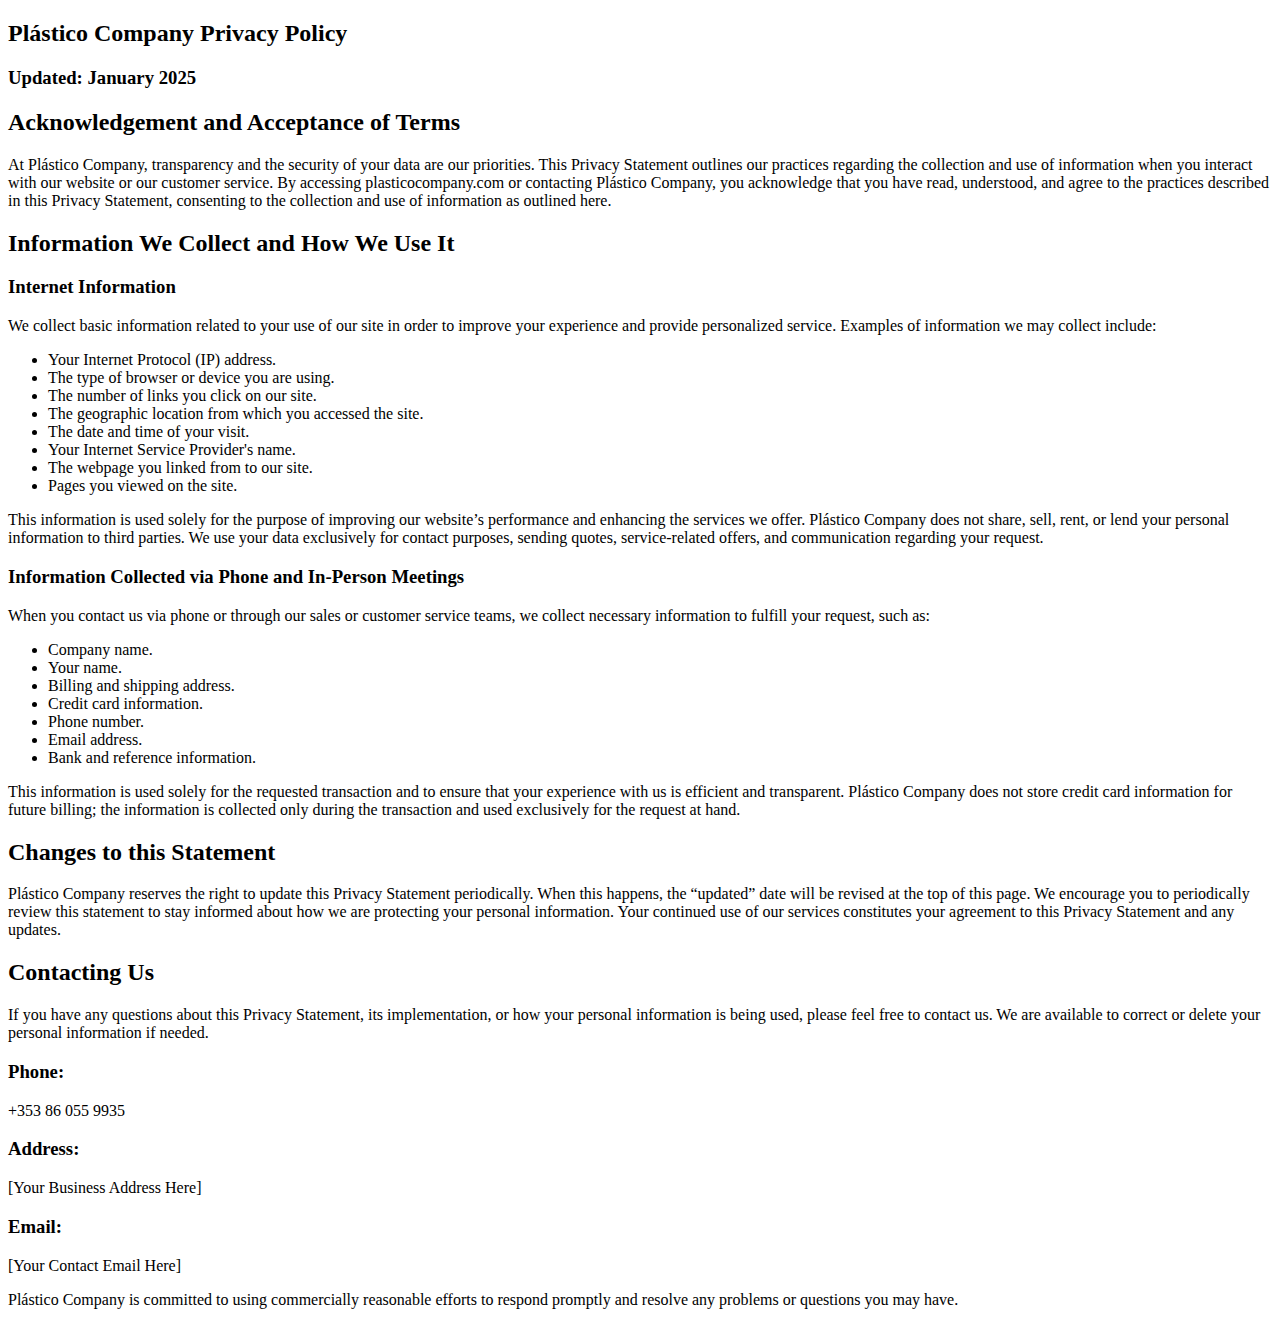
<file: privacy-police.html>
<!DOCTYPE html>
<html lang="en">
<head>
    <meta charset="UTF-8">
    <meta name="viewport" content="width=device-width, initial-scale=1.0">
    <title>Plástico Company Privacy Policy</title>
</head>
<body>
    <h2>Plástico Company Privacy Policy</h2>
    
    <h3>Updated: January 2025</h3>
    
    <h2>Acknowledgement and Acceptance of Terms</h2>
    <p>At Plástico Company, transparency and the security of your data are our priorities. This Privacy Statement outlines our practices regarding the collection and use of information when you interact with our website or our customer service. By accessing plasticocompany.com or contacting Plástico Company, you acknowledge that you have read, understood, and agree to the practices described in this Privacy Statement, consenting to the collection and use of information as outlined here.</p>
    
    <h2>Information We Collect and How We Use It</h2>
    
    <h3>Internet Information</h3>
    <p>We collect basic information related to your use of our site in order to improve your experience and provide personalized service. Examples of information we may collect include:</p>
    <ul>
        <li>Your Internet Protocol (IP) address.</li>
        <li>The type of browser or device you are using.</li>
        <li>The number of links you click on our site.</li>
        <li>The geographic location from which you accessed the site.</li>
        <li>The date and time of your visit.</li>
        <li>Your Internet Service Provider's name.</li>
        <li>The webpage you linked from to our site.</li>
        <li>Pages you viewed on the site.</li>
    </ul>
    <p>This information is used solely for the purpose of improving our website’s performance and enhancing the services we offer. Plástico Company does not share, sell, rent, or lend your personal information to third parties. We use your data exclusively for contact purposes, sending quotes, service-related offers, and communication regarding your request.</p>
    
    <h3>Information Collected via Phone and In-Person Meetings</h3>
    <p>When you contact us via phone or through our sales or customer service teams, we collect necessary information to fulfill your request, such as:</p>
    <ul>
        <li>Company name.</li>
        <li>Your name.</li>
        <li>Billing and shipping address.</li>
        <li>Credit card information.</li>
        <li>Phone number.</li>
        <li>Email address.</li>
        <li>Bank and reference information.</li>
    </ul>
    <p>This information is used solely for the requested transaction and to ensure that your experience with us is efficient and transparent. Plástico Company does not store credit card information for future billing; the information is collected only during the transaction and used exclusively for the request at hand.</p>
    
    <h2>Changes to this Statement</h2>
    <p>Plástico Company reserves the right to update this Privacy Statement periodically. When this happens, the “updated” date will be revised at the top of this page. We encourage you to periodically review this statement to stay informed about how we are protecting your personal information. Your continued use of our services constitutes your agreement to this Privacy Statement and any updates.</p>
    
    <h2>Contacting Us</h2>
    <p>If you have any questions about this Privacy Statement, its implementation, or how your personal information is being used, please feel free to contact us. We are available to correct or delete your personal information if needed.</p>
    
    <h3>Phone:</h3>
    <p>+353 86 055 9935</p>
    
    <h3>Address:</h3>
    <p>[Your Business Address Here]</p>
    
    <h3>Email:</h3>
    <p>[Your Contact Email Here]</p>
    
    <p>Plástico Company is committed to using commercially reasonable efforts to respond promptly and resolve any problems or questions you may have.</p>
</body>
</html>
</file>
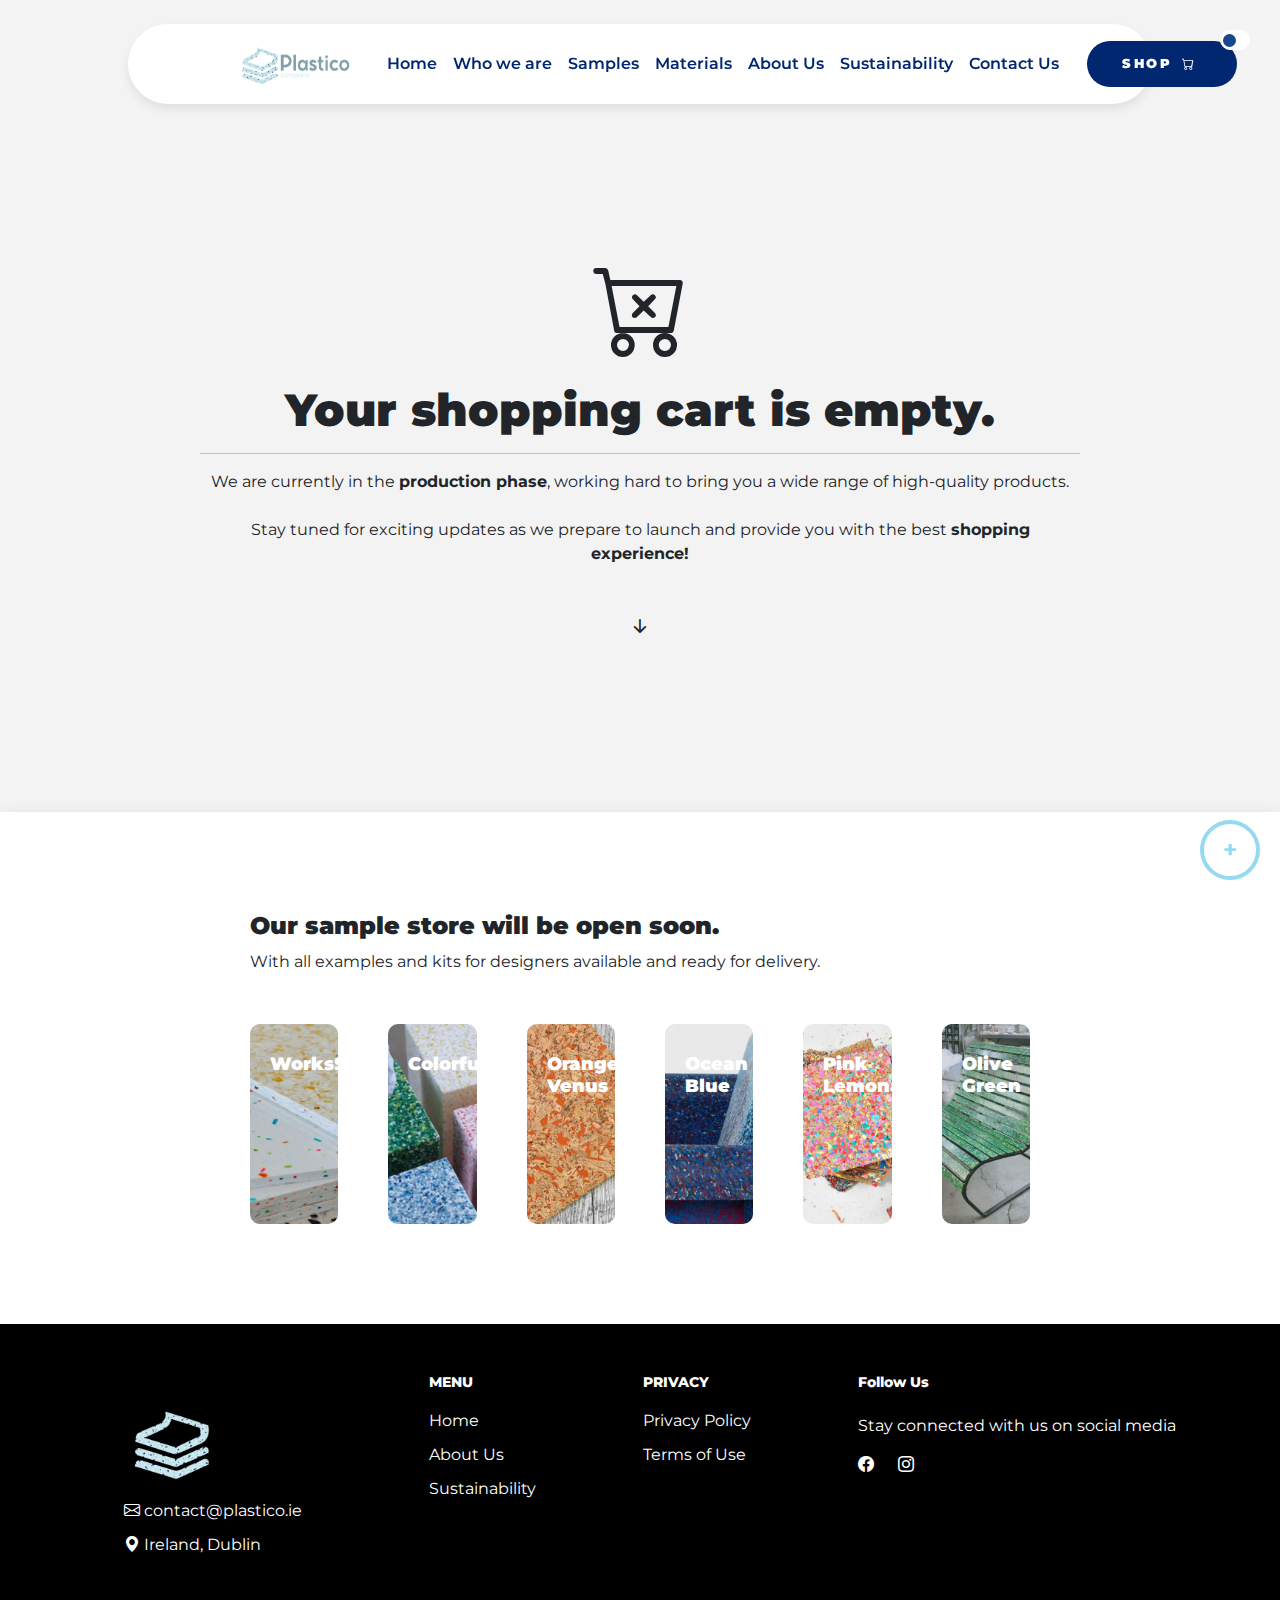
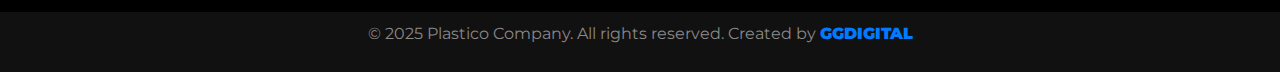
<file: Shop.html>
<!DOCTYPE html>
<html lang="en">
  <head>
    <meta charset="UTF-8">
    <meta name="viewport" content="width=device-width, initial-scale=1.0">
    <title>Plastico Company | Sustainable Solutions in Ireland</title>
    <meta name="description" content="Plastico Company provides sustainable and innovative solutions in Ireland. We focus on eco-friendly designs and materials for businesses.">
    <meta name="keywords" content="Plastico Company, sustainability, eco-friendly design, Ireland, green business, sustainable solutions">
    <meta name="author" content="Plastico Company">
    <meta name="robots" content="index, follow">
    
    <!-- Open Graph (para compartilhamento em redes sociais) -->
    <meta property="og:title" content="Plastico Company | Sustainable Solutions in Ireland">
    <meta property="og:description" content="Plastico Company provides sustainable and innovative solutions in Ireland. We focus on eco-friendly designs and materials for businesses.">
    <meta property="og:image" content="images/logo-black-text.png">
    <meta property="og:url" content="https://seusite.com">
    <meta property="og:type" content="website">
  
    <!-- Twitter Card (para compartilhamento no Twitter) -->
    <meta name="twitter:card" content="summary_large_image">
    <meta name="twitter:title" content="Plastico Company | Sustainable Solutions in Ireland">
    <meta name="twitter:description" content="Plastico Company provides sustainable and innovative solutions in Ireland. We focus on eco-friendly designs and materials for businesses.">
    <meta name="twitter:image" content="images/logo-black-text.png">
  
    <!-- Links e estilos -->
    <link rel="stylesheet" href="css.css">
    <link rel="shortcut icon" href="images/favicon.png" type="image/x-icon">
    <link href="https://cdn.jsdelivr.net/npm/bootstrap@5.3.0-alpha3/dist/css/bootstrap.min.css" rel="stylesheet">
    <link href="https://fonts.googleapis.com/css2?family=Montserrat:wght@400;600;700&display=swap" rel="stylesheet">
    <link rel="stylesheet" href="https://cdn.jsdelivr.net/npm/bootstrap-icons@1.11.3/font/bootstrap-icons.min.css">
    <style>
        body {
    margin: 0;
    font-family: var(--bs-body-font-family);
    font-size: var(--bs-body-font-size);
    font-weight: var(--bs-body-font-weight);
    line-height: var(--bs-body-line-height);
    color: var(--bs-body-color);
    text-align: var(--bs-body-text-align);
    background-color: #f3f3f3;
    -webkit-text-size-adjust: 100%;
    -webkit-tap-highlight-color: transparent;
}
.sustainability {
    display: flex;
    margin-top: 100px;
    padding: 100px 200px;
    flex-direction: column;
    align-items: center;
    text-align: center;
    width: 100%;
   
}

        .sustainability-content {
            margin-bottom: 40px;
        }
        .sustainability-content h2{
            font-weight: 900;
            font-size: 45px;
        }
        .sustainability-features {
            display: flex;
            justify-content: center;
            gap: 50px;
            width: 100%;
        }
       .sustainability-feature {
        max-width: 300px;
        text-align: left;
    }
    .sustainability-feature h3{
        font-weight: 900;
        font-size: 20px;
    }
    .sustainability-feature p{
       
        font-size: 13px;
    }
    .sustainability-content-img{
        display: flex;
        justify-content: center;
    }
    .sustainability-content-img i {
    font-size: 95px;
    transition: transform 0.3s ease-in-out;
}

@keyframes jump {
    0% { transform: translateY(0); }
    30% { transform: translateY(-30px); } /* Aumenta a altura do pulo */
    50% { transform: translateY(0); }
    70% { transform: translateY(-15px); } /* Aumenta a altura do pulo também aqui */
    100% { transform: translateY(0); }
}

.sustainability-content-img i.jumping {
    animation: jump 0.5s ease-in-out;
}
.sustainability-content-img hr{
    height: 3px;
}
.div3-container {
    box-shadow: 0 10px 20px rgba(0, 0, 0, 0.2); /* Sombra apenas na parte inferior */
    padding: 100px 250px;
    background-color: #ffffff;
}
        .sustainability-feature img {
            width: 300px;
            margin-bottom: 20px;
            border-radius: 5px;
            height: 200px;
            object-fit: cover;
        }
    .video-div4 {
        margin-top: -50px;
        width: 100%;
        height: 100%;
        display: flex;
        flex-direction: column;
        justify-content: center;
        align-items: center;
        background-color: #f0f0f0;
        border-radius: 10px;
        overflow: hidden;
    }
    
  

    @media screen and (max-width: 1200px) {
        .sustainability-content h2 {
    font-weight: 900;
    font-size: 25px;
}
.div3-container {
        margin-bottom: 100px;
        padding: 40px 40px;
        background-color: #f5f5f5;
        display: grid
;
    }
.sustainability-feature {
    max-width: none;
    width: 100%;
    text-align: left;
    margin-bottom: 120px;
}
.sustainability-features {
    display: inline;
    justify-content: center;
    gap: 50px;
    width: 100%;
}

.sustainability-content p{
    font-size: 13px;
}
        .video-div4 {
    margin-top: 0px;
    width: 100%;
    height: 100%;
    display: flex
;
    flex-direction: column;
    justify-content: center;
    align-items: center;
    background-color: #f0f0f0;
    border-radius: 10px;
    overflow: hidden;
}
.sustainability {
    display: flex;
    padding: 40px 40px;
    flex-direction: column;
    align-items: center;
    text-align: center;
    width: 100%;
}
    }  

    body.dark-mode {    
        .sustainability-content h2 {
        font-weight: 900;
        color: #fff;
        font-size: 25px;
    }
    .accordion-button {
        position: relative;
        display: flex
;
        align-items: center;
        width: 100%;
        padding: var(--bs-accordion-btn-padding-y) var(--bs-accordion-btn-padding-x);
        font-size: 1rem;
        color: #ffffff;
        text-align: left;
        background-color: #000000;
        border: 0;
        border-radius: 0;
        overflow-anchor: none;
        transition: var(--bs-accordion-transition);
    }
    .sustainability-content p {
        font-size: 13px;
        color: #fff;
    }    .sustainability-features {
      
        justify-content: center;
        gap: 50px;
        width: 100%;
        color: #afadad;
    }.accordion-item {
    color: #757575;
    background-color: #000000;
    border: var(--bs-accordion-border-width) solid #051a3a;
}
.accordion-button:not(.collapsed) {
        color: rgb(7 166 239);
        font-weight: 900;
        background-color: #04080f;
        box-shadow: inset 0 calc(-1* var(--bs-accordion-border-width)) 0 #000000;
    }
    .text-center {
    color: #fff;
    text-align: center !important;
}
    .div-6 img {
    height: 150px;
}}
   </style>
</head>
  
<body>

<!-- NAVBAR PLASTICO -->
<nav class="navbar navbar-expand-lg navbar-light bg-light">
  <div class="container-fluid">
    <a class="navbar-brand" href="index.html">
      <img id="logo-img" src="images/logo-black-text.png" alt="Logo" width="50">
    </a>
    
    <button class="navbar-toggler" type="button" data-bs-toggle="collapse" data-bs-target="#navbarNav" aria-controls="navbarNav" aria-expanded="false" aria-label="Toggle navigation">
      <span class="navbar-toggler-icon"></span>
    </button>

    <div class="collapse navbar-collapse" id="navbarNav">
      <ul class="navbar-nav ms-auto">
        <li class="nav-item"><a class="nav-link" href="index.html">Home</a></li>
        <li class="nav-item"><a class="nav-link" href="who_we_are.html">Who we are</a></li>     
        <li class="nav-item"><a class="nav-link" href="samples.html">Samples</a></li>  
        <li class="nav-item"><a class="nav-link" href="materials.html">Materials</a></li> 
        <li class="nav-item"><a class="nav-link" href="about.html">About Us</a></li>
        <li class="nav-item"><a class="nav-link" href="sustainability.html">Sustainability</a></li>  
        <li class="nav-item"><a class="nav-link" href="contact.html">Contact Us</a></li>        
      </ul>

      <div class="ms-auto align-items-center" id="align-right"> 
        <ul class="navbar-nav ms-auto">  
          <li class="nav-item"><a class="nav-link" href="Shop.html"><button class="contact" id="align-contact">Shop <i class="bi bi-cart" id="shop"></i></button></a></li>
          <li class="nav-item" id="bandeira">
            <a class="nav-link" href="index.html" id="irish-company" data-bs-toggle="tooltip" data-bs-placement="right" title="An Irish Company">
              <img src="assets/bandeira.jpg" alt="Company Logo" width="30" height="30">
            </a>
            <p class="tooltip-text ms-2">An Irish Company</p>
          </li>
        </ul>
      </div>
    </div>
  </div>
  <script>document.addEventListener("DOMContentLoaded", function () {
    const navLinks = document.querySelectorAll("nav a, .mobile-menu a"); // Pega links da navbar e do mobile
    const currentPath = window.location.pathname.split("/").pop(); // Obtém o nome da página atual
  
    navLinks.forEach(link => {
      const linkPath = link.getAttribute("href").split("/").pop(); // Obtém o nome do link
  
      if (linkPath === currentPath) {
        link.classList.add("active"); // Adiciona classe ativa ao link da página atual
      }
    });
  });
    
  </script>
</nav>
<script>
  document.addEventListener("DOMContentLoaded", function () {
    const navbarLinks = document.querySelectorAll(".nav-link");
    const navbarCollapse = document.querySelector(".navbar-collapse");

    navbarLinks.forEach(link => {
      link.addEventListener("click", () => {
        if (window.innerWidth < 992) {
          let bsCollapse = new bootstrap.Collapse(navbarCollapse);
          bsCollapse.hide(); // Fecha o menu corretamente
        }
      });
    });
  });
</script>
<script>
  document.addEventListener("DOMContentLoaded", function () {
    const toggleSwitch = document.querySelector(".switch-container input");
    const logoImg = document.getElementById("logo-img");
    const mobileLogoImg = document.querySelector(".mobile-logo img");

    function toggleDarkMode() {
      document.body.classList.toggle("dark-mode");
      
      // Muda a imagem da logo principal (desktop)
      logoImg.src = document.body.classList.contains("dark-mode") ? "images/modo-escuro.png" : "images/logo-black-text.png";
      
      // Muda a imagem da logo mobile
      mobileLogoImg.src = document.body.classList.contains("dark-mode") ? "images/modo-escuro.png" : "images/logo-black-text.png";
    }

    toggleSwitch.addEventListener("change", toggleDarkMode);
  });
</script>
<!-- NAVBAR MOBILE -->
<div id="nav-mobile" class="d-lg-none">
  <div class="mobile-header">
    <a class="mobile-logo" href="index.html">
      <img src="images/logo-black-text.png" alt="Logo" width="40">
    </a>
    <button id="mobile-menu-btn">☰</button>
  </div>

  <div id="mobile-menu" class="mobile-menu">
    <button id="close-menu-btn">✖</button> <!-- Botão de fechar -->
    <ul>
      <li><a href="index.html">Home</a></li>
      <li><a href="about.html">About Us</a></li>
      <li><a href="sustainability.html">Sustainability</a></li>
      <li><a href="contact.html">Contact Us</a></li>
      <li><a class="nav-link" href="who_we_are.html">Who we are</a></li>     
      <li><a class="nav-link" href="samples.html">Samples</a></li>  
      <li><a class="nav-link" href="materials.html">Materials</a></li> 
      <li><a class="nav-link" href="Shop.html">Shop</a></li>   
      
    </ul>
  </div>
</div>

<!-- SCRIPT -->
<script>
  document.addEventListener("DOMContentLoaded", function () {
    const mobileMenuBtn = document.getElementById("mobile-menu-btn");
    const closeMenuBtn = document.getElementById("close-menu-btn");
    const mobileMenu = document.getElementById("mobile-menu");

    // Abrir menu
    mobileMenuBtn.addEventListener("click", function () {
      mobileMenu.classList.add("show");
    });

    // Fechar menu
    closeMenuBtn.addEventListener("click", function () {
      mobileMenu.classList.remove("show");
    });

    // Fechar ao clicar em um link
    document.querySelectorAll(".mobile-menu a").forEach(link => {
      link.addEventListener("click", () => {
        mobileMenu.classList.remove("show");
      });
    });
  });
</script>

<!--SWITCH CLARO E ESCURO-->
  <div class="switch-container" id="pc">
    <label class="switch">
      <input type="checkbox">
      <span class="slider"></span>
    </label>
  </div>
  
  <script>
    document.addEventListener("DOMContentLoaded", function () {
        const toggleSwitch = document.querySelector(".switch input");
        const body = document.body;

        // Verifica se o usuário já ativou o modo escuro antes
        if (localStorage.getItem("dark-mode") === "enabled") {
            body.classList.add("dark-mode");
            toggleSwitch.checked = true;
        }

        // Alterna entre modo escuro e claro ao clicar no switch
        toggleSwitch.addEventListener("change", function () {
            if (this.checked) {
                body.classList.add("dark-mode");
                localStorage.setItem("dark-mode", "enabled");
            } else {
                body.classList.remove("dark-mode");
                localStorage.setItem("dark-mode", "disabled");
            }
        });
    });
</script>



<div class="sustainability">
    <div class="sustainability-content"> 
        <div class="sustainability-content-img">
            <i class="bi bi-cart"></i>
        </div> 
        <h2>Your shopping cart is empty.</h2>
        <hr>
        <p>We are currently in the <b>production phase</b>, working hard to bring you a wide range of high-quality products. 
            <br><br>Stay tuned for exciting updates as we prepare to launch and provide you with the best <b>shopping experience!</b></p>
            <br>
            <i class="bi bi-arrow-down-short" style="font-size: 28px;"></i>
        <br><br>
    </div>
</div>
<script>window.addEventListener('load', function() {
    const icon = document.querySelector('.sustainability-content-img i');

    // Adiciona a animação de pular
    icon.classList.add('jumping');

    // Após a animação, muda o ícone
    setTimeout(function() {
        icon.classList.remove('jumping');
        icon.classList.replace('bi-cart', 'bi-cart-x');
    }, 500); // 500ms = duração da animação
});
</script>
  

  <!--FIXED DIV RIGHT BOTTOM-->
  <div class="fixed-btn">
    <div id="menuItems" class="menu-items">
        <div class="dot" data-aos="fade-up"><a href="contact.html"><i class="bi bi-chat-left-dots-fill"></i></a></div>
        <div class="dot" data-aos="fade-up" id="dot"><i class="bi bi-share-fill"></i></div>
    </div>
    <button id="toggleBtn" class="menu-btn">+</button>
</div>

<script src="https://cdn.jsdelivr.net/npm/bootstrap@5.3.0/dist/js/bootstrap.bundle.min.js"></script>
<script>
    const btn = document.getElementById('toggleBtn');
    const menu = document.getElementById('menuItems');
    const dots = document.querySelectorAll('.menu-items .dot');

    btn.addEventListener('click', (event) => {
        if (menu.classList.contains('show')) {
            dots.forEach(dot => {
                dot.classList.remove('fade-in');
                dot.classList.add('fade-out');
            });
            setTimeout(() => {
                menu.classList.remove('show');
            }, 300); // Tempo da animação antes de remover
        } else {
            menu.classList.add('show');
            dots.forEach((dot, index) => {
                setTimeout(() => {
                    dot.classList.remove('fade-out');
                    dot.classList.add('fade-in');
                }, index * 100); // Delay progressivo para cada dot
            });
        }
        btn.classList.toggle('active');
        event.stopPropagation();
    });

    document.addEventListener('click', (event) => {
        if (!btn.contains(event.target) && !menu.contains(event.target)) {
            dots.forEach(dot => {
                dot.classList.remove('fade-in');
                dot.classList.add('fade-out');
            });
            setTimeout(() => {
                menu.classList.remove('show');
            }, 300);
            btn.classList.remove('active');
        }
    });
</script>


    

  <!--DIV3-->
  <div class="div3-container">
    <div class="div3-inner">
      <h2>Our sample store will be open soon.</h2>
      <p>With all examples and kits for designers available and ready for delivery.</p>
    </div>
    <div class="div3-bottom">
      <div class="div3-box" style="background-image: url('samples\ \(1\).png');">
        <h3><strong>WorksSpace</strong></h3>
       
      </div>
      <div class="div3-box" style="background-image: url('samples\ \(2\).png');">
        <h3><strong>Colorfull</strong></h3>
      
      </div>
      <div class="div3-box" style="background-image: url('samples\ \(4\).png');">
        <h3><strong>Orange Venus</strong></h3>
       
      </div>
      <div class="div3-box" style="background-image: url('samples\ \(5\).png');">
        <h3><strong>Ocean Blue</strong></h3>
       
      </div>
      <div class="div3-box" style="background-image: url('samples\ \(6\).png');">
        <h3><strong>Pink Lemonade</strong></h3>
       
      </div>
      <div class="div3-box" style="background-image: url('samples\ \(7\).png');">
        <h3><strong>Olive Green</strong></h3>
        
      </div>
    </div>
  </div>



<script src="https://cdn.jsdelivr.net/npm/bootstrap@5.3.0/dist/js/bootstrap.bundle.min.js"></script>

 


  <!--DIV CARD1-->
  <div class="overlay" id="overlay"></div>
  <div class="card1" id="tooltipDiv">
      <button class="close-btn" onclick="closeTooltip()">&times;</button>
      <div class="card-details">
        <div class="cardimg"><img src="assets/logo-color.png" alt=""></div>
          <p class="text-title">Enjoying Plastico Company?</p>
          <p class="text-body">So check out more of our work on <b>Instagram.</b></p><a href="https://www.instagram.com/plasti.company/"><button class="card-button">Go now!</button></a>
      </div>
      
  </div>  <script>
      setTimeout(() => {
          document.getElementById("tooltipDiv").classList.add("show");
          document.getElementById("overlay").classList.add("show");
      },120000); // 60 segundos

      function closeTooltip() {
          document.getElementById("tooltipDiv").classList.remove("show");
          document.getElementById("overlay").classList.remove("show");
      }
  </script>

  <!--DIV CARD2-->
  <div class="overlay" id="overlay2"></div>
  <div class="card2" id="tooltipDiv2">
    <button id="closeBtn1" class="close-btn1">&times;</button>
      <div class="card-details2">
      
          <p class="text-title2">Share Plastic Company!</p>
          <p class="text-body2">Help us spread the message about sustainability. <br>Follow and share on Instagram or Facebook!</p>
       
<ul class="wrapper">
  
  <li class="icon twitter" id="copyLinkIcon" class="icon link">
    <span class="tooltip" id="copyTooltip">Copy</span>
    <i class="bi bi-link-45deg"></i>
  </li> 

<!-- Mensagem de link copiado -->
<div id="copiedMessage" class="copied-message">Link copied!</div>

<script>
    document.getElementById("copyLinkIcon").addEventListener("click", function () {
        const link = "https://www.plastico.ie";
        navigator.clipboard.writeText(link).then(() => {
            // Mostra a mensagem "Link copied!"
            const copiedMessage = document.getElementById("copiedMessage");
            copiedMessage.classList.add("show");

            // Remove a mensagem após 2 segundos
            setTimeout(() => {
                copiedMessage.classList.remove("show");
            }, 2000);
        });
    });
</script>
 
<a href="https://www.instagram.com/plasti.company/"><li class="icon instagram">
    <span class="tooltip">Instagram</span>
    <svg
      xmlns="http://www.w3.org/2000/svg"
      height="1.2em"
      fill="currentColor"
      class="bi bi-instagram"
      viewBox="0 0 16 16"
    >
      <path
        d="M8 0C5.829 0 5.556.01 4.703.048 3.85.088 3.269.222 2.76.42a3.917 3.917 0 0 0-1.417.923A3.927 3.927 0 0 0 .42 2.76C.222 3.268.087 3.85.048 4.7.01 5.555 0 5.827 0 8.001c0 2.172.01 2.444.048 3.297.04.852.174 1.433.372 1.942.205.526.478.972.923 1.417.444.445.89.719 1.416.923.51.198 1.09.333 1.942.372C5.555 15.99 5.827 16 8 16s2.444-.01 3.298-.048c.851-.04 1.434-.174 1.943-.372a3.916 3.916 0 0 0 1.416-.923c.445-.445.718-.891.923-1.417.197-.509.332-1.09.372-1.942C15.99 10.445 16 10.173 16 8s-.01-2.445-.048-3.299c-.04-.851-.175-1.433-.372-1.941a3.926 3.926 0 0 0-.923-1.417A3.911 3.911 0 0 0 13.24.42c-.51-.198-1.092-.333-1.943-.372C10.443.01 10.172 0 7.998 0h.003zm-.717 1.442h.718c2.136 0 2.389.007 3.232.046.78.035 1.204.166 1.486.275.373.145.64.319.92.599.28.28.453.546.598.92.11.281.24.705.275 1.485.039.843.047 1.096.047 3.231s-.008 2.389-.047 3.232c-.035.78-.166 1.203-.275 1.485a2.47 2.47 0 0 1-.599.919c-.28.28-.546.453-.92.598-.28.11-.704.24-1.485.276-.843.038-1.096.047-3.232.047s-2.39-.009-3.233-.047c-.78-.036-1.203-.166-1.485-.276a2.478 2.478 0 0 1-.92-.598 2.48 2.48 0 0 1-.6-.92c-.109-.281-.24-.705-.275-1.485-.038-.843-.046-1.096-.046-3.233 0-2.136.008-2.388.046-3.231.036-.78.166-1.204.276-1.486.145-.373.319-.64.599-.92.28-.28.546-.453.92-.598.282-.11.705-.24 1.485-.276.738-.034 1.024-.044 2.515-.045v.002zm4.988 1.328a.96.96 0 1 0 0 1.92.96.96 0 0 0 0-1.92zm-4.27 1.122a4.109 4.109 0 1 0 0 8.217 4.109 4.109 0 0 0 0-8.217zm0 1.441a2.667 2.667 0 1 1 0 5.334 2.667 2.667 0 0 1 0-5.334z"
      ></path>
    </svg>
  </li></a>
</ul>

      </div>
  </div>
  <script>
    // Função para abrir a card2 e overlay2 ao clicar no botão de compartilhamento
    document.getElementById("dot").addEventListener("click", function() {
        document.getElementById("tooltipDiv2").classList.add("show");
        document.getElementById("overlay2").classList.add("show");
    });

    // Função para fechar a card2 e overlay2 ao clicar no botão de fechar
    document.getElementById("closeBtn1").addEventListener("click", function() {
        document.getElementById("tooltipDiv2").classList.remove("show");
        document.getElementById("overlay2").classList.remove("show");
    });
</script>


  <!--DIV 8-->
  <div id="div8"></div>

  <script>
      const div8 = document.getElementById("div8");

      window.addEventListener("scroll", () => {
          if (window.scrollY > window.innerHeight / 2) {
              div8.classList.add("show");
          } else {
              div8.classList.remove("show");
          }
      });

      div8.addEventListener("click", () => {
          window.scrollTo({ top: 0, behavior: "smooth" });
          setTimeout(() => div8.classList.remove("show"), 500);
      });
  </script>
<!--FOOTER-->
<footer class="footer">
  <div class="left">
      <img src="assets/logo-color.png" alt="Logo">
      <p><i class="bi bi-envelope"></i> contact@plastico.ie</p>
      <p><i class="bi bi-geo-alt-fill" id="geo" style="color: #fff;"></i> Ireland, Dublin</p>
  </div>

  <ul class="menu">
      <li><h1>MENU</h1></li>
      <li><a href="index.html">Home</a></li>
      <li><a href="contact.html">About Us</a></li>
      <li><a href="sustainability.html">Sustainability</a></li>
     
    
  </ul>

  <ul class="menu">
      <li><h1>PRIVACY</h1></li>
      <li><a href="privacy-police.html">Privacy Policy</a></li>
      <li><a href="terms.html">Terms of Use</a></li>
    
     
  </ul>
  <ul class="menu">
    <li><h1>Follow Us</h1></li> <li><p>Stay connected with us on social media</p></li> 
    <li><a href="https://www.facebook.com/profile.php?id=61565655740323&__cft__[0]=[base64]&__tn__=-UC%2CP-R">   <i class="bi bi-facebook"></i></a> <a href="https://www.instagram.com/plasti.company/" style="margin-left: 20px;"><i class="bi bi-instagram"></i></a> </li>
   
  
   
</ul>
 
  </div>
</footer>

<div class="footer-strip">
  <p>© 2025 Plastico Company. All rights reserved. Created by <a href="https://marketinggdigital.com/" style="color: #007BFF; text-decoration: none; font-weight: 900;">GGDIGITAL</a></p>
</div>  
 
  <!-- Inclua a biblioteca AOS -->
<link href="https://cdn.jsdelivr.net/npm/aos@2.3.4/dist/aos.css" rel="stylesheet">
<script src="https://cdn.jsdelivr.net/npm/aos@2.3.4/dist/aos.js"></script>

<script>
  AOS.init();
</script>

<script src="https://cdn.jsdelivr.net/npm/bootstrap@5.3.0-alpha3/dist/js/bootstrap.bundle.min.js"></script>
</body>
</html>
</file>
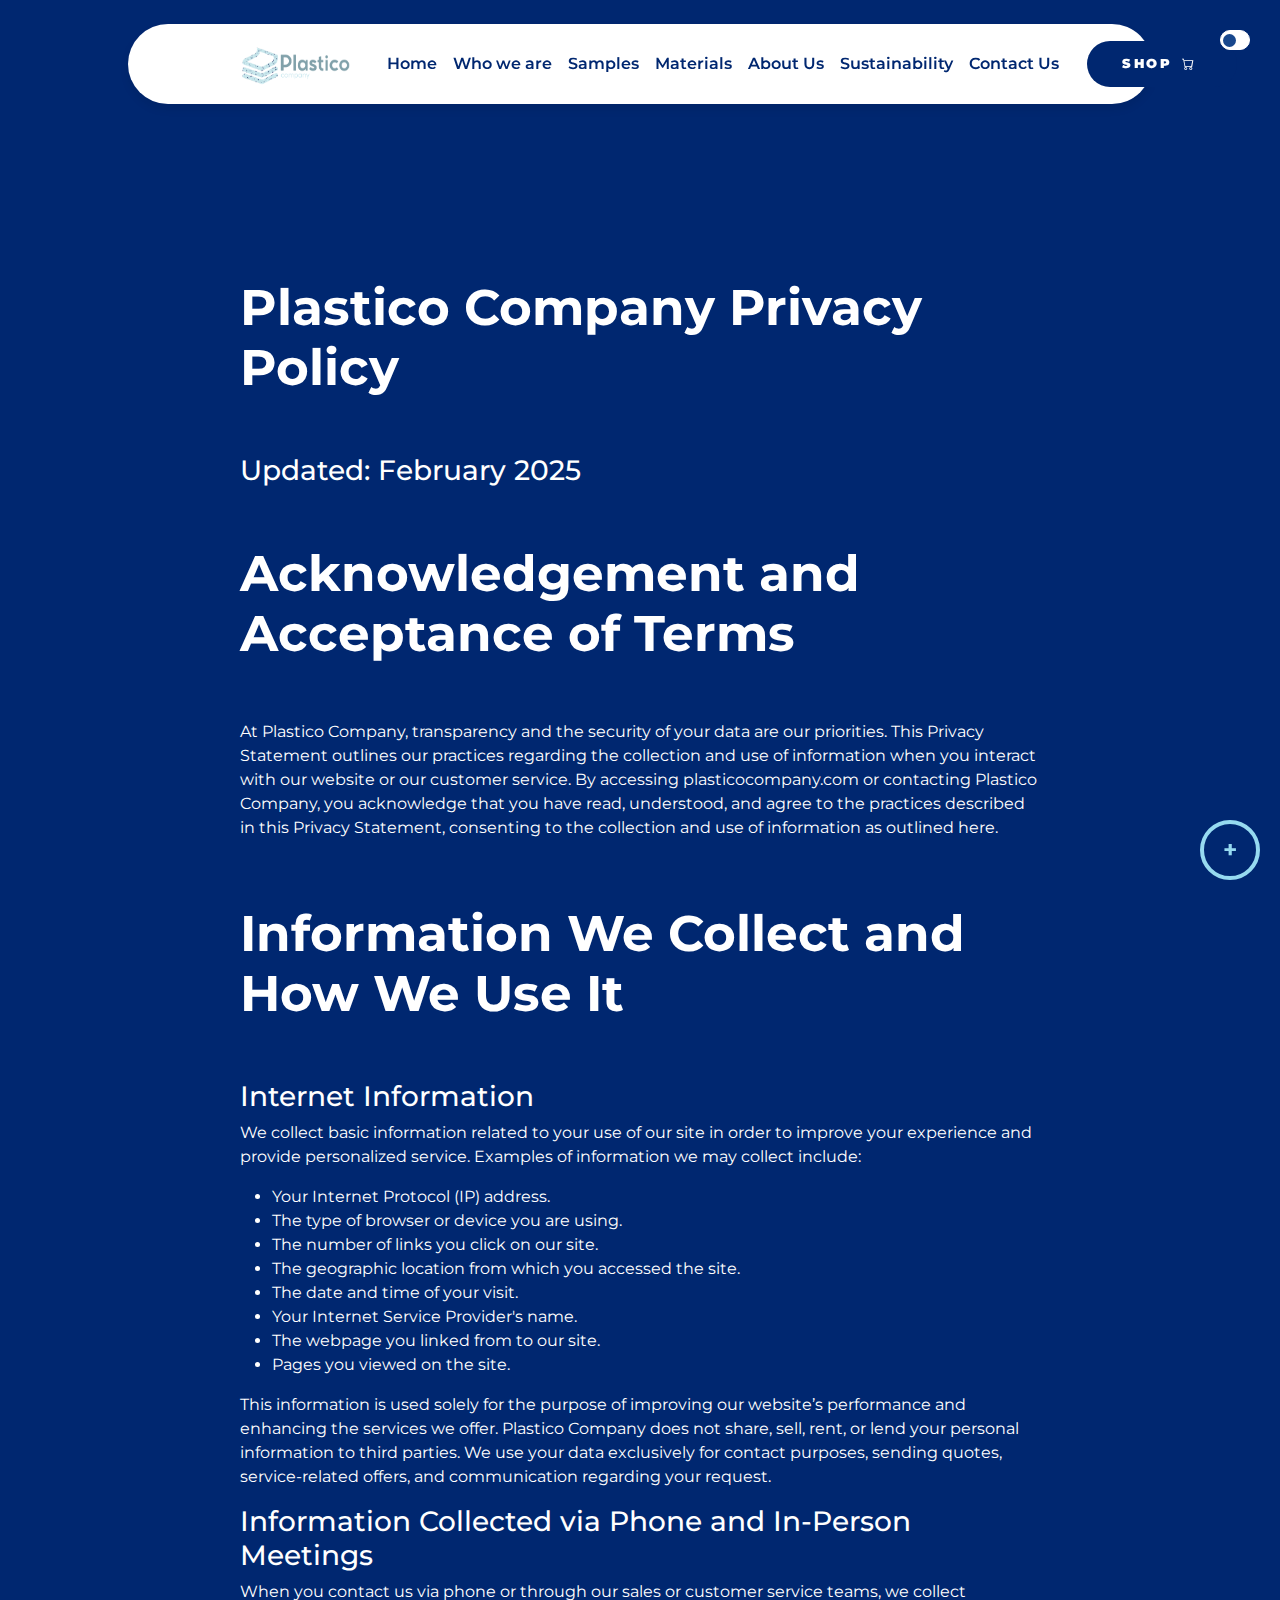
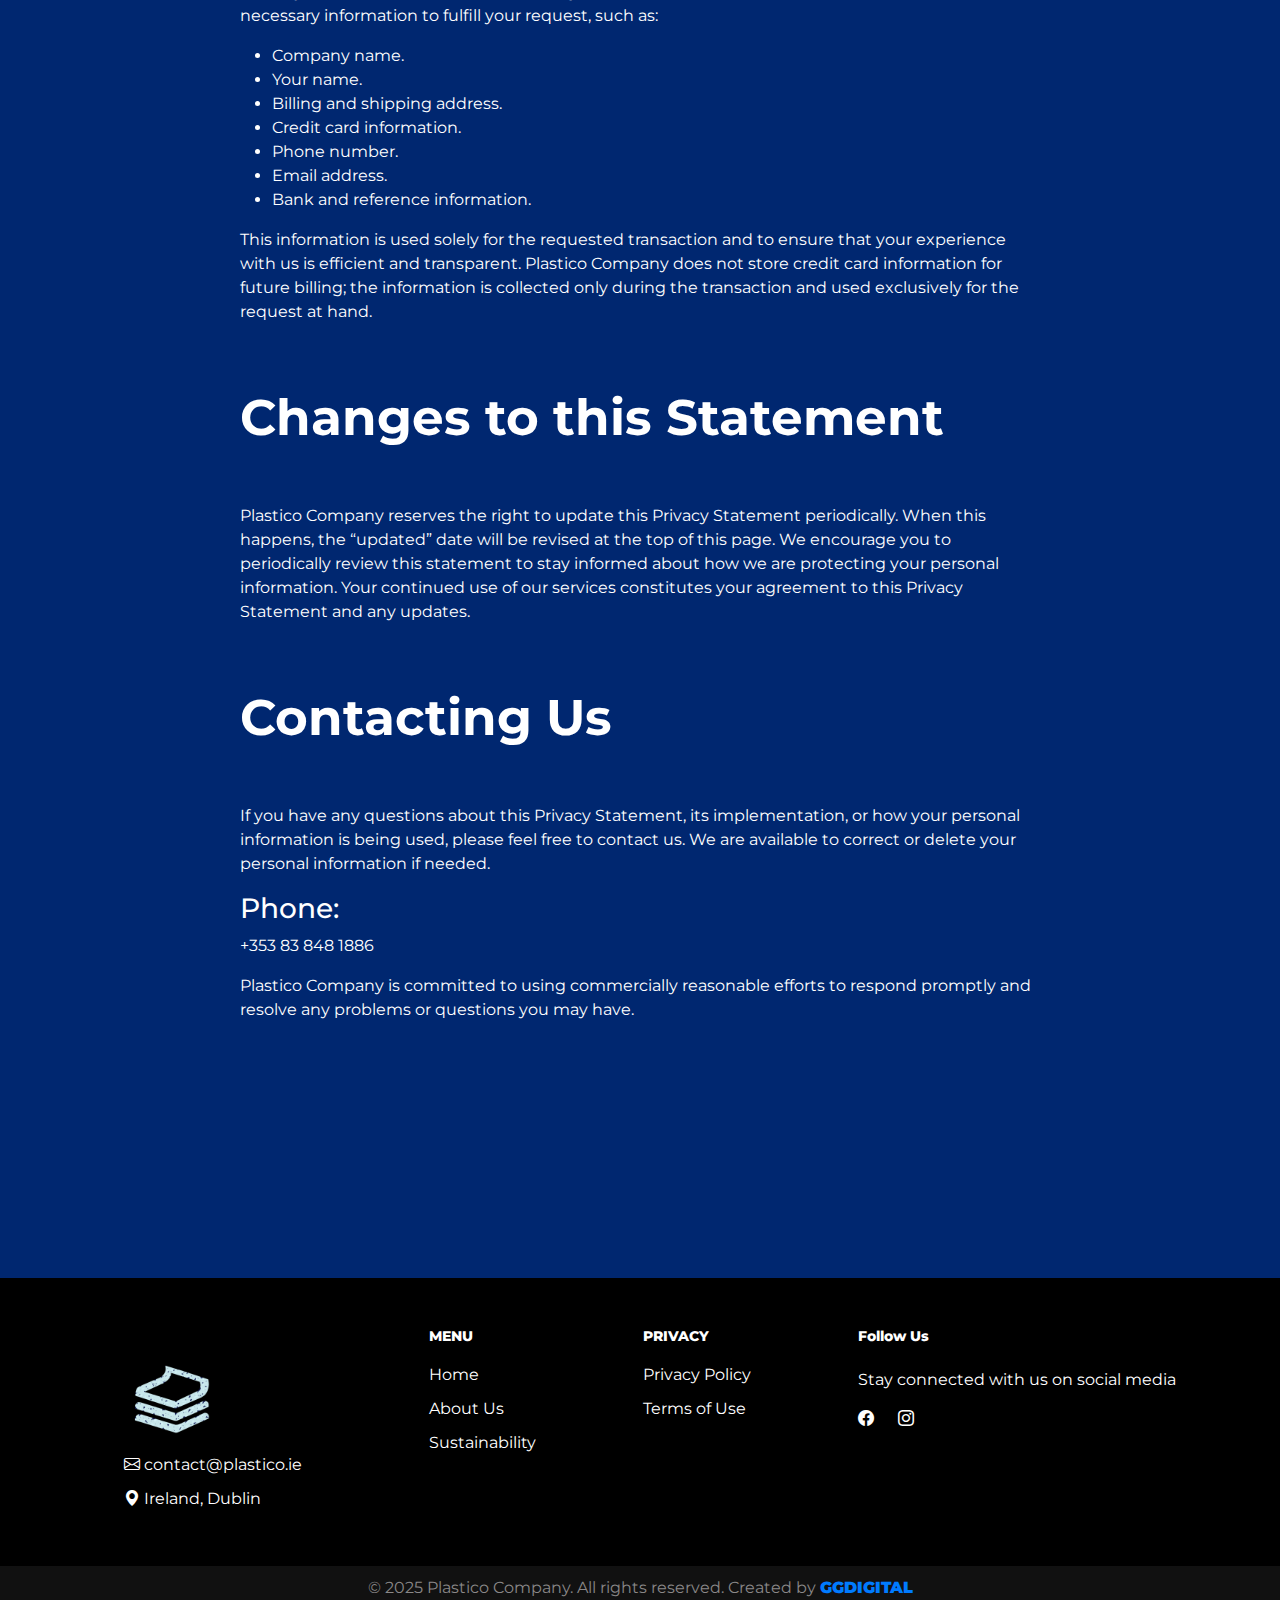
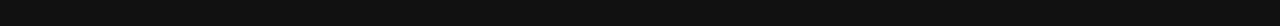
<file: terms.html>
<!DOCTYPE html>
<html lang="en">
  <head>
    <meta charset="UTF-8">
    <meta name="viewport" content="width=device-width, initial-scale=1.0">
    <title>Plastico Company | Sustainable Solutions in Ireland</title>
    <meta name="description" content="Plastico Company provides sustainable and innovative solutions in Ireland. We focus on eco-friendly designs and materials for businesses.">
    <meta name="keywords" content="Plastico Company, sustainability, eco-friendly design, Ireland, green business, sustainable solutions">
    <meta name="author" content="Plastico Company">
    <meta name="robots" content="index, follow">
    
    <!-- Open Graph (para compartilhamento em redes sociais) -->
    <meta property="og:title" content="Plastico Company | Sustainable Solutions in Ireland">
    <meta property="og:description" content="Plastico Company provides sustainable and innovative solutions in Ireland. We focus on eco-friendly designs and materials for businesses.">
    <meta property="og:image" content="images/logo-black-text.png">
    <meta property="og:url" content="https://seusite.com">
    <meta property="og:type" content="website">
  
    <!-- Twitter Card (para compartilhamento no Twitter) -->
    <meta name="twitter:card" content="summary_large_image">
    <meta name="twitter:title" content="Plastico Company | Sustainable Solutions in Ireland">
    <meta name="twitter:description" content="Plastico Company provides sustainable and innovative solutions in Ireland. We focus on eco-friendly designs and materials for businesses.">
    <meta name="twitter:image" content="images/logo-black-text.png">
  
    <!-- Links e estilos -->
    <link rel="stylesheet" href="css.css">
    <link rel="shortcut icon" href="images/favicon.png" type="image/x-icon">
    <link href="https://cdn.jsdelivr.net/npm/bootstrap@5.3.0-alpha3/dist/css/bootstrap.min.css" rel="stylesheet">
    <link href="https://fonts.googleapis.com/css2?family=Montserrat:wght@400;600;700&display=swap" rel="stylesheet">
    <link rel="stylesheet" href="https://cdn.jsdelivr.net/npm/bootstrap-icons@1.11.3/font/bootstrap-icons.min.css">
  </head>
  <style>.div2-container {
    background-color: #002770;
    color: white;
    margin-top: -50px;
    padding: 200px 200px;
}</style>
<body>

<!-- NAVBAR PLASTICO -->
<nav class="navbar navbar-expand-lg navbar-light bg-light">
  <div class="container-fluid">
    <a class="navbar-brand" href="index.html">
      <img id="logo-img" src="images/logo-black-text.png" alt="Logo" width="50">
    </a>
    
    <button class="navbar-toggler" type="button" data-bs-toggle="collapse" data-bs-target="#navbarNav" aria-controls="navbarNav" aria-expanded="false" aria-label="Toggle navigation">
      <span class="navbar-toggler-icon"></span>
    </button>

    <div class="collapse navbar-collapse" id="navbarNav">
      <ul class="navbar-nav ms-auto">
        <li class="nav-item"><a class="nav-link" href="index.html">Home</a></li>
        <li class="nav-item"><a class="nav-link" href="who_we_are.html">Who we are</a></li>     
        <li class="nav-item"><a class="nav-link" href="samples.html">Samples</a></li>  
        <li class="nav-item"><a class="nav-link" href="materials.html">Materials</a></li> 
        <li class="nav-item"><a class="nav-link" href="about.html">About Us</a></li>
        <li class="nav-item"><a class="nav-link" href="sustainability.html">Sustainability</a></li>  
        <li class="nav-item"><a class="nav-link" href="contact.html">Contact Us</a></li>        
      </ul>

      <div class="ms-auto align-items-center" id="align-right"> 
        <ul class="navbar-nav ms-auto">  
          <li class="nav-item"><a class="nav-link" href="Shop.html"><button class="contact" id="align-contact">Shop <i class="bi bi-cart" id="shop"></i></button></a></li>
          <li class="nav-item" id="bandeira">
            <a class="nav-link" href="index.html" id="irish-company" data-bs-toggle="tooltip" data-bs-placement="right" title="An Irish Company">
              <img src="assets/bandeira.jpg" alt="Company Logo" width="30" height="30">
            </a>
            <p class="tooltip-text ms-2">An Irish Company</p>
          </li>
        </ul>
      </div>
    </div>
  </div>
  <script>document.addEventListener("DOMContentLoaded", function () {
    const navLinks = document.querySelectorAll("nav a, .mobile-menu a"); // Pega links da navbar e do mobile
    const currentPath = window.location.pathname.split("/").pop(); // Obtém o nome da página atual
  
    navLinks.forEach(link => {
      const linkPath = link.getAttribute("href").split("/").pop(); // Obtém o nome do link
  
      if (linkPath === currentPath) {
        link.classList.add("active"); // Adiciona classe ativa ao link da página atual
      }
    });
  });
    
  </script>
</nav>
<script>
  document.addEventListener("DOMContentLoaded", function () {
    const navbarLinks = document.querySelectorAll(".nav-link");
    const navbarCollapse = document.querySelector(".navbar-collapse");

    navbarLinks.forEach(link => {
      link.addEventListener("click", () => {
        if (window.innerWidth < 992) {
          let bsCollapse = new bootstrap.Collapse(navbarCollapse);
          bsCollapse.hide(); // Fecha o menu corretamente
        }
      });
    });
  });
</script>
<script>
  document.addEventListener("DOMContentLoaded", function () {
    const toggleSwitch = document.querySelector(".switch-container input");
    const logoImg = document.getElementById("logo-img");
    const mobileLogoImg = document.querySelector(".mobile-logo img");

    function toggleDarkMode() {
      document.body.classList.toggle("dark-mode");
      
      // Muda a imagem da logo principal (desktop)
      logoImg.src = document.body.classList.contains("dark-mode") ? "images/modo-escuro.png" : "images/logo-black-text.png";
      
      // Muda a imagem da logo mobile
      mobileLogoImg.src = document.body.classList.contains("dark-mode") ? "images/modo-escuro.png" : "images/logo-black-text.png";
    }

    toggleSwitch.addEventListener("change", toggleDarkMode);
  });
</script>
<!-- NAVBAR MOBILE -->
<div id="nav-mobile" class="d-lg-none">
  <div class="mobile-header">
    <a class="mobile-logo" href="index.html">
      <img src="images/logo-black-text.png" alt="Logo" width="40">
    </a>
    <button id="mobile-menu-btn">☰</button>
  </div>

  <div id="mobile-menu" class="mobile-menu">
    <button id="close-menu-btn">✖</button> <!-- Botão de fechar -->
    <ul>
      <li><a href="index.html">Home</a></li>
      <li><a href="about.html">About Us</a></li>
      <li><a href="sustainability.html">Sustainability</a></li>
      <li><a href="contact.html">Contact Us</a></li>
      <li><a class="nav-link" href="who_we_are.html">Who we are</a></li>     
      <li><a class="nav-link" href="samples.html">Samples</a></li>  
      <li><a class="nav-link" href="materials.html">Materials</a></li> 
      <li><a class="nav-link" href="Shop.html">Shop</a></li>   
      
    </ul>
  </div>
</div>

<!-- SCRIPT -->
<script>
  document.addEventListener("DOMContentLoaded", function () {
    const mobileMenuBtn = document.getElementById("mobile-menu-btn");
    const closeMenuBtn = document.getElementById("close-menu-btn");
    const mobileMenu = document.getElementById("mobile-menu");

    // Abrir menu
    mobileMenuBtn.addEventListener("click", function () {
      mobileMenu.classList.add("show");
    });

    // Fechar menu
    closeMenuBtn.addEventListener("click", function () {
      mobileMenu.classList.remove("show");
    });

    // Fechar ao clicar em um link
    document.querySelectorAll(".mobile-menu a").forEach(link => {
      link.addEventListener("click", () => {
        mobileMenu.classList.remove("show");
      });
    });
  });
</script>
<!--SWITCH CLARO E ESCURO-->
  <div class="switch-container" id="pc">
    <label class="switch">
      <input type="checkbox">
      <span class="slider"></span>
    </label>
  </div>
  <script>
    document.addEventListener("DOMContentLoaded", function () {
        const toggleSwitch = document.querySelector(".switch input");
        const body = document.body;

        // Verifica se o usuário já ativou o modo escuro antes
        if (localStorage.getItem("dark-mode") === "enabled") {
            body.classList.add("dark-mode");
            toggleSwitch.checked = true;
        }

        // Alterna entre modo escuro e claro ao clicar no switch
        toggleSwitch.addEventListener("change", function () {
            if (this.checked) {
                body.classList.add("dark-mode");
                localStorage.setItem("dark-mode", "enabled");
            } else {
                body.classList.remove("dark-mode");
                localStorage.setItem("dark-mode", "disabled");
            }
        });
    });
</script>


      <!-- DIV 2 -->
  <div class="div2-container" data-aos="fade-up">
    <div class="div2-left"> <br><br>
        <h2>Plastico Company Privacy Policy</h2><br><br>
        <h3>Updated: February 2025</h3>
        <br><br>
        <h2>Acknowledgement and Acceptance of Terms</h2><br><br>
        <p>At Plastico Company, transparency and the security of your data are our priorities. This Privacy Statement outlines our practices regarding the collection and use of information when you interact with our website or our customer service. By accessing plasticocompany.com or contacting Plastico Company, you acknowledge that you have read, understood, and agree to the practices described in this Privacy Statement, consenting to the collection and use of information as outlined here.</p>
        <br><br>
        <h2>Information We Collect and How We Use It</h2><br><br>
        <h3>Internet Information</h3>
        <p>We collect basic information related to your use of our site in order to improve your experience and provide personalized service. Examples of information we may collect include:</p>
        <ul>
            <li>Your Internet Protocol (IP) address.</li>
            <li>The type of browser or device you are using.</li>
            <li>The number of links you click on our site.</li>
            <li>The geographic location from which you accessed the site.</li>
            <li>The date and time of your visit.</li>
            <li>Your Internet Service Provider's name.</li>
            <li>The webpage you linked from to our site.</li>
            <li>Pages you viewed on the site.</li>
        </ul>
        <p>This information is used solely for the purpose of improving our website’s performance and enhancing the services we offer. Plastico Company does not share, sell, rent, or lend your personal information to third parties. We use your data exclusively for contact purposes, sending quotes, service-related offers, and communication regarding your request.</p>
    
        <h3>Information Collected via Phone and In-Person Meetings</h3>
        <p>When you contact us via phone or through our sales or customer service teams, we collect necessary information to fulfill your request, such as:</p>
        <ul>
            <li>Company name.</li>
            <li>Your name.</li>
            <li>Billing and shipping address.</li>
            <li>Credit card information.</li>
            <li>Phone number.</li>
            <li>Email address.</li>
            <li>Bank and reference information.</li>
        </ul>
        <p>This information is used solely for the requested transaction and to ensure that your experience with us is efficient and transparent. Plastico Company does not store credit card information for future billing; the information is collected only during the transaction and used exclusively for the request at hand.</p>
        <br><br>
        <h2>Changes to this Statement</h2><br><br>
        <p>Plastico Company reserves the right to update this Privacy Statement periodically. When this happens, the “updated” date will be revised at the top of this page. We encourage you to periodically review this statement to stay informed about how we are protecting your personal information. Your continued use of our services constitutes your agreement to this Privacy Statement and any updates.</p>
        <br><br>
        <h2>Contacting Us</h2><br><br>
        <p>If you have any questions about this Privacy Statement, its implementation, or how your personal information is being used, please feel free to contact us. We are available to correct or delete your personal information if needed.</p>
    
        <h3>Phone:</h3>
        <p>+353 83 848 1886</p>
    
        <p>Plastico Company is committed to using commercially reasonable efforts to respond promptly and resolve any problems or questions you may have.</p>
    </div>
    
 
  </div>

  

  <!--FIXED DIV RIGHT BOTTOM-->
  <div class="fixed-btn">
    <div id="menuItems" class="menu-items">
        <div class="dot" data-aos="fade-up"><a href="contact.html"><i class="bi bi-chat-left-dots-fill"></i></a></div>
        <div class="dot" data-aos="fade-up" id="dot"><i class="bi bi-share-fill"></i></div>
    </div>
    <button id="toggleBtn" class="menu-btn">+</button>
</div>

<script src="https://cdn.jsdelivr.net/npm/bootstrap@5.3.0/dist/js/bootstrap.bundle.min.js"></script>
<script>
    const btn = document.getElementById('toggleBtn');
    const menu = document.getElementById('menuItems');
    const dots = document.querySelectorAll('.menu-items .dot');

    btn.addEventListener('click', (event) => {
        if (menu.classList.contains('show')) {
            dots.forEach(dot => {
                dot.classList.remove('fade-in');
                dot.classList.add('fade-out');
            });
            setTimeout(() => {
                menu.classList.remove('show');
            }, 300); // Tempo da animação antes de remover
        } else {
            menu.classList.add('show');
            dots.forEach((dot, index) => {
                setTimeout(() => {
                    dot.classList.remove('fade-out');
                    dot.classList.add('fade-in');
                }, index * 100); // Delay progressivo para cada dot
            });
        }
        btn.classList.toggle('active');
        event.stopPropagation();
    });

    document.addEventListener('click', (event) => {
        if (!btn.contains(event.target) && !menu.contains(event.target)) {
            dots.forEach(dot => {
                dot.classList.remove('fade-in');
                dot.classList.add('fade-out');
            });
            setTimeout(() => {
                menu.classList.remove('show');
            }, 300);
            btn.classList.remove('active');
        }
    });
</script>


  <!--DIV CARD1-->
  <div class="overlay" id="overlay"></div>
  <div class="card1" id="tooltipDiv">
      <button class="close-btn" onclick="closeTooltip()">&times;</button>
      <div class="card-details">
        <div class="cardimg"><img src="assets/logo-color.png" alt=""></div>
          <p class="text-title">Enjoying Plastico Company?</p>
          <p class="text-body">So check out more of our work on <b>Instagram.</b></p><a href="https://www.instagram.com/plasti.company/"><button class="card-button">Go now!</button></a>
      </div>
      
  </div>  <script>
      setTimeout(() => {
          document.getElementById("tooltipDiv").classList.add("show");
          document.getElementById("overlay").classList.add("show");
      },120000); // 60 segundos

      function closeTooltip() {
          document.getElementById("tooltipDiv").classList.remove("show");
          document.getElementById("overlay").classList.remove("show");
      }
  </script>

  <!--DIV CARD2-->
  <div class="overlay" id="overlay2"></div>
  <div class="card2" id="tooltipDiv2">
    <button id="closeBtn1" class="close-btn1">&times;</button>
      <div class="card-details2">
      
          <p class="text-title2">Share Plastic Company!</p>
          <p class="text-body2">Help us spread the message about sustainability. <br>Follow and share on Instagram or Facebook!</p>
       
<ul class="wrapper">
  
  <li class="icon twitter" id="copyLinkIcon" class="icon link">
    <span class="tooltip" id="copyTooltip">Copy</span>
    <i class="bi bi-link-45deg"></i>
  </li> 

<!-- Mensagem de link copiado -->
<div id="copiedMessage" class="copied-message">Link copied!</div>

<script>
    document.getElementById("copyLinkIcon").addEventListener("click", function () {
        const link = "https://www.plastico.ie";
        navigator.clipboard.writeText(link).then(() => {
            // Mostra a mensagem "Link copied!"
            const copiedMessage = document.getElementById("copiedMessage");
            copiedMessage.classList.add("show");

            // Remove a mensagem após 2 segundos
            setTimeout(() => {
                copiedMessage.classList.remove("show");
            }, 2000);
        });
    });
</script>
 
<a href="https://www.instagram.com/plasti.company/"><li class="icon instagram">
    <span class="tooltip">Instagram</span>
    <svg
      xmlns="http://www.w3.org/2000/svg"
      height="1.2em"
      fill="currentColor"
      class="bi bi-instagram"
      viewBox="0 0 16 16"
    >
      <path
        d="M8 0C5.829 0 5.556.01 4.703.048 3.85.088 3.269.222 2.76.42a3.917 3.917 0 0 0-1.417.923A3.927 3.927 0 0 0 .42 2.76C.222 3.268.087 3.85.048 4.7.01 5.555 0 5.827 0 8.001c0 2.172.01 2.444.048 3.297.04.852.174 1.433.372 1.942.205.526.478.972.923 1.417.444.445.89.719 1.416.923.51.198 1.09.333 1.942.372C5.555 15.99 5.827 16 8 16s2.444-.01 3.298-.048c.851-.04 1.434-.174 1.943-.372a3.916 3.916 0 0 0 1.416-.923c.445-.445.718-.891.923-1.417.197-.509.332-1.09.372-1.942C15.99 10.445 16 10.173 16 8s-.01-2.445-.048-3.299c-.04-.851-.175-1.433-.372-1.941a3.926 3.926 0 0 0-.923-1.417A3.911 3.911 0 0 0 13.24.42c-.51-.198-1.092-.333-1.943-.372C10.443.01 10.172 0 7.998 0h.003zm-.717 1.442h.718c2.136 0 2.389.007 3.232.046.78.035 1.204.166 1.486.275.373.145.64.319.92.599.28.28.453.546.598.92.11.281.24.705.275 1.485.039.843.047 1.096.047 3.231s-.008 2.389-.047 3.232c-.035.78-.166 1.203-.275 1.485a2.47 2.47 0 0 1-.599.919c-.28.28-.546.453-.92.598-.28.11-.704.24-1.485.276-.843.038-1.096.047-3.232.047s-2.39-.009-3.233-.047c-.78-.036-1.203-.166-1.485-.276a2.478 2.478 0 0 1-.92-.598 2.48 2.48 0 0 1-.6-.92c-.109-.281-.24-.705-.275-1.485-.038-.843-.046-1.096-.046-3.233 0-2.136.008-2.388.046-3.231.036-.78.166-1.204.276-1.486.145-.373.319-.64.599-.92.28-.28.546-.453.92-.598.282-.11.705-.24 1.485-.276.738-.034 1.024-.044 2.515-.045v.002zm4.988 1.328a.96.96 0 1 0 0 1.92.96.96 0 0 0 0-1.92zm-4.27 1.122a4.109 4.109 0 1 0 0 8.217 4.109 4.109 0 0 0 0-8.217zm0 1.441a2.667 2.667 0 1 1 0 5.334 2.667 2.667 0 0 1 0-5.334z"
      ></path>
    </svg>
  </li></a>
</ul>

      </div>
  </div>
  <script>
    // Função para abrir a card2 e overlay2 ao clicar no botão de compartilhamento
    document.getElementById("dot").addEventListener("click", function() {
        document.getElementById("tooltipDiv2").classList.add("show");
        document.getElementById("overlay2").classList.add("show");
    });

    // Função para fechar a card2 e overlay2 ao clicar no botão de fechar
    document.getElementById("closeBtn1").addEventListener("click", function() {
        document.getElementById("tooltipDiv2").classList.remove("show");
        document.getElementById("overlay2").classList.remove("show");
    });
</script>


  <!--DIV 8-->
  <div id="div8"></div>

  <script>
      const div8 = document.getElementById("div8");

      window.addEventListener("scroll", () => {
          if (window.scrollY > window.innerHeight / 2) {
              div8.classList.add("show");
          } else {
              div8.classList.remove("show");
          }
      });

      div8.addEventListener("click", () => {
          window.scrollTo({ top: 0, behavior: "smooth" });
          setTimeout(() => div8.classList.remove("show"), 500);
      });
  </script>
<!--FOOTER-->
<footer class="footer">
  <div class="left">
      <img src="assets/logo-color.png" alt="Logo">
      <p><i class="bi bi-envelope"></i> contact@plastico.ie</p>
      <p><i class="bi bi-geo-alt-fill" id="geo" style="color: #fff;"></i> Ireland, Dublin</p>
  </div>

  <ul class="menu">
      <li><h1>MENU</h1></li>
      <li><a href="index.html">Home</a></li>
      <li><a href="contact.html">About Us</a></li>
      <li><a href="sustainability.html">Sustainability</a></li>
     
    
  </ul>

  <ul class="menu">
      <li><h1>PRIVACY</h1></li>
      <li><a href="privacy-police.html">Privacy Policy</a></li>
      <li><a href="terms.html">Terms of Use</a></li>
    
     
  </ul>
  <ul class="menu">
    <li><h1>Follow Us</h1></li> <li><p>Stay connected with us on social media</p></li> 
    <li><a href="https://www.facebook.com/profile.php?id=61565655740323&__cft__[0]=[base64]&__tn__=-UC%2CP-R">   <i class="bi bi-facebook"></i></a> <a href="https://www.instagram.com/plasti.company/" style="margin-left: 20px;"><i class="bi bi-instagram"></i></a> </li>
   
  
   
</ul>
 
  </div>
</footer>

<div class="footer-strip">
  <p>© 2025 Plastico Company. All rights reserved. Created by <a href="https://marketinggdigital.com/" style="color: #007BFF; text-decoration: none; font-weight: 900;">GGDIGITAL</a></p>
</div>  
 
  <!-- Inclua a biblioteca AOS -->
<link href="https://cdn.jsdelivr.net/npm/aos@2.3.4/dist/aos.css" rel="stylesheet">
<script src="https://cdn.jsdelivr.net/npm/aos@2.3.4/dist/aos.js"></script>

<script>
  AOS.init();
</script>

<script src="https://cdn.jsdelivr.net/npm/bootstrap@5.3.0-alpha3/dist/js/bootstrap.bundle.min.js"></script>
</body>
</html>
</file>
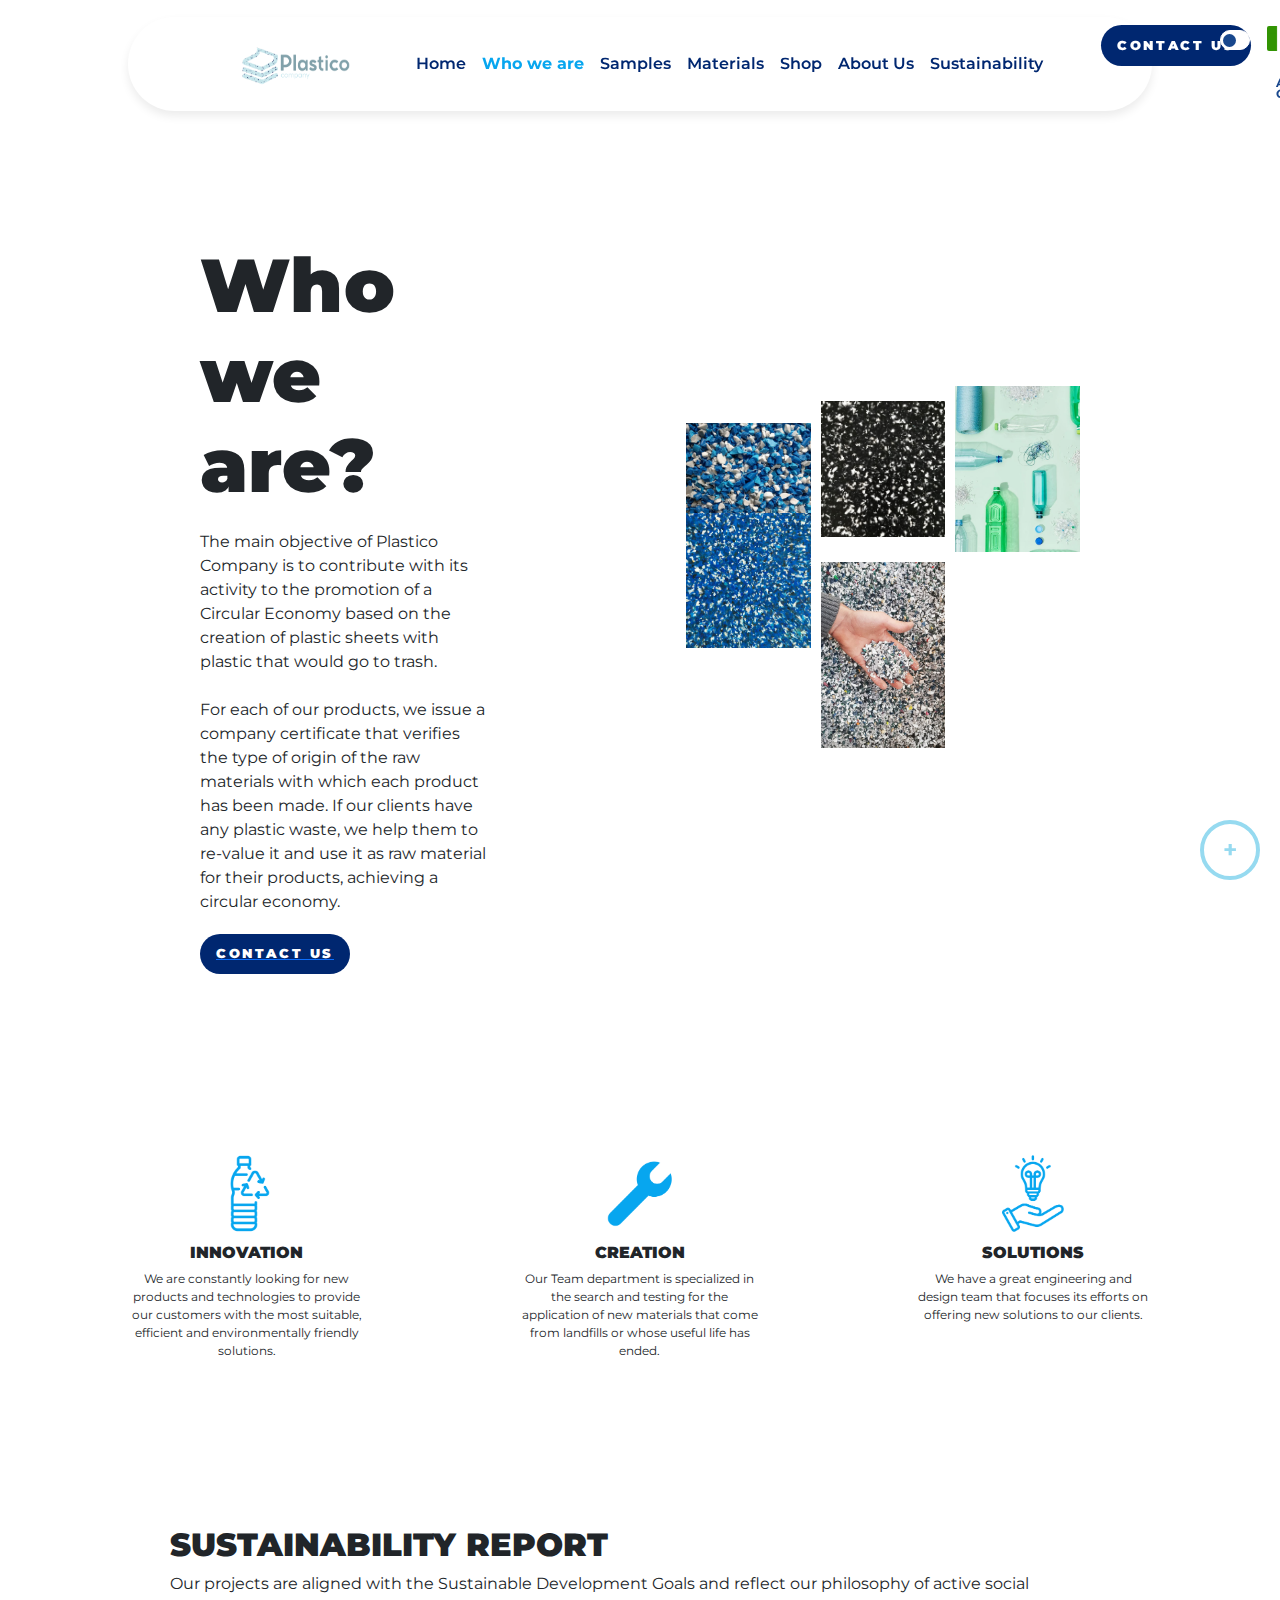
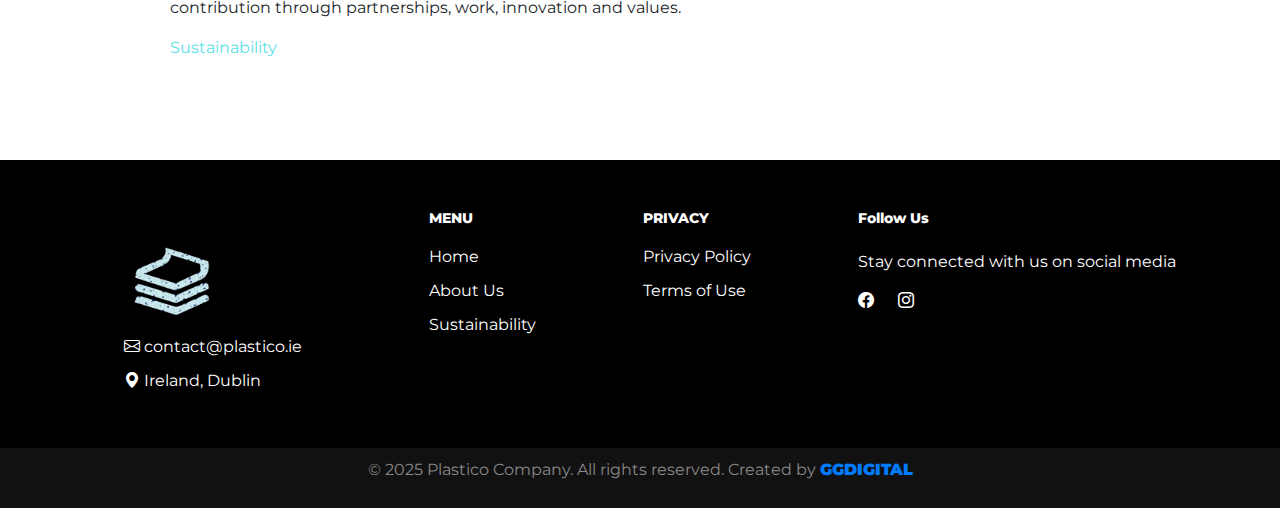
<file: who_we_are.html>
<!DOCTYPE html>
<html lang="en">
  <head>
    <meta charset="UTF-8">
    <meta name="viewport" content="width=device-width, initial-scale=1.0">
    <title>Plastico Company | Sustainable Solutions in Ireland</title>
    <meta name="description" content="Plastico Company provides sustainable and innovative solutions in Ireland. We focus on eco-friendly designs and materials for businesses.">
    <meta name="keywords" content="Plastico Company, sustainability, eco-friendly design, Ireland, green business, sustainable solutions">
    <meta name="author" content="Plastico Company">
    <meta name="robots" content="index, follow">
    
    <!-- Open Graph (para compartilhamento em redes sociais) -->
    <meta property="og:title" content="Plastico Company | Sustainable Solutions in Ireland">
    <meta property="og:description" content="Plastico Company provides sustainable and innovative solutions in Ireland. We focus on eco-friendly designs and materials for businesses.">
    <meta property="og:image" content="images/logo-black-text.png">
    <meta property="og:url" content="https://seusite.com">
    <meta property="og:type" content="website">
  
    <!-- Twitter Card (para compartilhamento no Twitter) -->
    <meta name="twitter:card" content="summary_large_image">
    <meta name="twitter:title" content="Plastico Company | Sustainable Solutions in Ireland">
    <meta name="twitter:description" content="Plastico Company provides sustainable and innovative solutions in Ireland. We focus on eco-friendly designs and materials for businesses.">
    <meta name="twitter:image" content="images/logo-black-text.png">
  
    <!-- Links e estilos -->
    <link rel="stylesheet" href="css.css">
    <link rel="shortcut icon" href="images/favicon.png" type="image/x-icon">
    <link href="https://cdn.jsdelivr.net/npm/bootstrap@5.3.0-alpha3/dist/css/bootstrap.min.css" rel="stylesheet">
    <link href="https://fonts.googleapis.com/css2?family=Montserrat:wght@400;600;700&display=swap" rel="stylesheet">
    <link rel="stylesheet" href="https://cdn.jsdelivr.net/npm/bootstrap-icons@1.11.3/font/bootstrap-icons.min.css">
  </head>
  
<body>


<!-- NAVBAR PLASTICO -->
<nav class="navbar navbar-expand-lg navbar-light bg-light">
  <div class="container-fluid">
    <a class="navbar-brand" href="index.html">
      <img id="logo-img" src="images/logo-black-text.png" alt="Logo" width="50">
    </a>
    
    <button class="navbar-toggler" type="button" data-bs-toggle="collapse" data-bs-target="#navbarNav" aria-controls="navbarNav" aria-expanded="false" aria-label="Toggle navigation">
      <span class="navbar-toggler-icon"></span>
    </button>

    <div class="collapse navbar-collapse" id="navbarNav">
      <ul class="navbar-nav ms-auto">
        <li class="nav-item"><a class="nav-link" href="index.html">Home</a></li>
        <li class="nav-item"><a class="nav-link" href="who_we_are.html">Who we are</a></li>     
        <li class="nav-item"><a class="nav-link" href="samples.html">Samples</a></li>  
        <li class="nav-item"><a class="nav-link" href="materials.html">Materials</a></li> 
        <li class="nav-item"><a class="nav-link" href="Shop.html">Shop</a></li>   
        <li class="nav-item"><a class="nav-link" href="about.html">About Us</a></li>
        <li class="nav-item"><a class="nav-link" href="sustainability.html">Sustainability</a></li>      
      </ul>

      <div class="ms-auto align-items-center" id="align-right"> 
        <ul class="navbar-nav ms-auto">  
          <li class="nav-item"><a class="nav-link" href="contact.html"><button class="contact">Contact Us</button></a></li>
          <li class="nav-item">
            <a class="nav-link" href="index.html" id="irish-company" data-bs-toggle="tooltip" data-bs-placement="right" title="An Irish Company">
              <img src="assets/bandeira.jpg" alt="Company Logo" width="30" height="30">
            </a>
            <p class="tooltip-text ms-2">An Irish Company</p>
          </li>
        </ul>
      </div>
    </div>
  </div>
  <script>document.addEventListener("DOMContentLoaded", function () {
    const navLinks = document.querySelectorAll("nav a, .mobile-menu a"); // Pega links da navbar e do mobile
    const currentPath = window.location.pathname.split("/").pop(); // Obtém o nome da página atual
  
    navLinks.forEach(link => {
      const linkPath = link.getAttribute("href").split("/").pop(); // Obtém o nome do link
  
      if (linkPath === currentPath) {
        link.classList.add("active"); // Adiciona classe ativa ao link da página atual
      }
    });
  });
    
  </script>
</nav>
<script>
  document.addEventListener("DOMContentLoaded", function () {
    const navbarLinks = document.querySelectorAll(".nav-link");
    const navbarCollapse = document.querySelector(".navbar-collapse");

    navbarLinks.forEach(link => {
      link.addEventListener("click", () => {
        if (window.innerWidth < 992) {
          let bsCollapse = new bootstrap.Collapse(navbarCollapse);
          bsCollapse.hide(); // Fecha o menu corretamente
        }
      });
    });
  });
</script>
<script>
  document.addEventListener("DOMContentLoaded", function () {
    const toggleSwitch = document.querySelector(".switch-container input");
    const logoImg = document.getElementById("logo-img");
    const mobileLogoImg = document.querySelector(".mobile-logo img");

    function toggleDarkMode() {
      document.body.classList.toggle("dark-mode");
      
      // Muda a imagem da logo principal (desktop)
      logoImg.src = document.body.classList.contains("dark-mode") ? "images/modo-escuro.png" : "images/logo-black-text.png";
      
      // Muda a imagem da logo mobile
      mobileLogoImg.src = document.body.classList.contains("dark-mode") ? "images/modo-escuro.png" : "images/logo-black-text.png";
    }

    toggleSwitch.addEventListener("change", toggleDarkMode);
  });
</script>
<!-- NAVBAR MOBILE -->
<div id="nav-mobile" class="d-lg-none">
  <div class="mobile-header">
    <a class="mobile-logo" href="index.html">
      <img src="images/logo-black-text.png" alt="Logo" width="40">
    </a>
    <button id="mobile-menu-btn">☰</button>
  </div>

  <div id="mobile-menu" class="mobile-menu">
    <button id="close-menu-btn">✖</button> <!-- Botão de fechar -->
    <ul>
      <li><a href="index.html">Home</a></li>
      <li><a href="about.html">About Us</a></li>
      <li><a href="sustainability.html">Sustainability</a></li>
      <li><a href="contact.html">Contact Us</a></li>
      <li><a class="nav-link" href="who_we_are.html">Who we are</a></li>     
      <li><a class="nav-link" href="samples.html">Samples</a></li>  
      <li><a class="nav-link" href="materials.html">Materials</a></li> 
      <li><a class="nav-link" href="Shop.html">Shop</a></li>   
      
    </ul>
  </div>
</div>
<!-- SCRIPT -->
<script>
  document.addEventListener("DOMContentLoaded", function () {
    const mobileMenuBtn = document.getElementById("mobile-menu-btn");
    const closeMenuBtn = document.getElementById("close-menu-btn");
    const mobileMenu = document.getElementById("mobile-menu");

    // Abrir menu
    mobileMenuBtn.addEventListener("click", function () {
      mobileMenu.classList.add("show");
    });

    // Fechar menu
    closeMenuBtn.addEventListener("click", function () {
      mobileMenu.classList.remove("show");
    });

    // Fechar ao clicar em um link
    document.querySelectorAll(".mobile-menu a").forEach(link => {
      link.addEventListener("click", () => {
        mobileMenu.classList.remove("show");
      });
    });
  });
</script>

<!--SWITCH CLARO E ESCURO-->
  <div class="switch-container" id="pc">
    <label class="switch">
      <input type="checkbox">
      <span class="slider"></span>
    </label>
  </div>
  
  <script>
    document.addEventListener("DOMContentLoaded", function () {
        const toggleSwitch = document.querySelector(".switch input");
        const body = document.body;

        // Verifica se o usuário já ativou o modo escuro antes
        if (localStorage.getItem("dark-mode") === "enabled") {
            body.classList.add("dark-mode");
            toggleSwitch.checked = true;
        }

        // Alterna entre modo escuro e claro ao clicar no switch
        toggleSwitch.addEventListener("change", function () {
            if (this.checked) {
                body.classList.add("dark-mode");
                localStorage.setItem("dark-mode", "enabled");
            } else {
                body.classList.remove("dark-mode");
                localStorage.setItem("dark-mode", "disabled");
            }
        });
    });
</script>


  

  <!--FIXED DIV RIGHT BOTTOM-->
  <div class="fixed-btn">
    <div id="menuItems" class="menu-items">
        <div class="dot" data-aos="fade-up"><a href="contact.html"><i class="bi bi-chat-left-dots-fill"></i></a></div>
        <div class="dot" data-aos="fade-up" id="dot"><i class="bi bi-share-fill"></i></div>
    </div>
    <button id="toggleBtn" class="menu-btn">+</button>
</div>

<script src="https://cdn.jsdelivr.net/npm/bootstrap@5.3.0/dist/js/bootstrap.bundle.min.js"></script>
<script>
    const btn = document.getElementById('toggleBtn');
    const menu = document.getElementById('menuItems');
    const dots = document.querySelectorAll('.menu-items .dot');

    btn.addEventListener('click', (event) => {
        if (menu.classList.contains('show')) {
            dots.forEach(dot => {
                dot.classList.remove('fade-in');
                dot.classList.add('fade-out');
            });
            setTimeout(() => {
                menu.classList.remove('show');
            }, 300); // Tempo da animação antes de remover
        } else {
            menu.classList.add('show');
            dots.forEach((dot, index) => {
                setTimeout(() => {
                    dot.classList.remove('fade-out');
                    dot.classList.add('fade-in');
                }, index * 100); // Delay progressivo para cada dot
            });
        }
        btn.classList.toggle('active');
        event.stopPropagation();
    });

    document.addEventListener('click', (event) => {
        if (!btn.contains(event.target) && !menu.contains(event.target)) {
            dots.forEach(dot => {
                dot.classList.remove('fade-in');
                dot.classList.add('fade-out');
            });
            setTimeout(() => {
                menu.classList.remove('show');
            }, 300);
            btn.classList.remove('active');
        }
    });
</script>

<style>

</style>

<!--QUEM SOMOS-->
<div class="quem-somos">
    <div class="quem-somos-esquerda">
        <h2>Who we are?</h2>
        <p>The main objective of Plastico Company is to contribute with its activity to the promotion of a Circular Economy based on the creation of plastic sheets with plastic that would go to trash. <br><br>For each of our products, we issue a company certificate that verifies the type of origin of the raw materials with which each product has been made. If our clients have any plastic waste, we help them to re-value it and use it as raw material for their products, achieving a circular economy.</p>
        <a href="contact.html"><button class="contact">Contact Us</button></a>
    </div>
    <div class="quem-somos-direita">
        <div class="quem-somos-mosaico">
            <img src="assets/plastico1 (2).jpg" alt="Imagem 1">
            <img src="images/black-plastico.png" alt="Imagem 2">
            <img src="images/plastico (4).jpg" alt="Imagem 3">
            <img src="assets/plastico1 (1).jpg" alt="Imagem 4" id="mosaico-img">
            <img src="images/plastico (5).jpg" alt="Imagem 5">
           
         
        </div>
    </div>
</div>
<script>
    window.addEventListener("scroll", function () {
        let scrollPosition = window.scrollY;
        let images = document.querySelectorAll(".quem-somos-mosaico img");
  
        images.forEach((img, index) => {
            let speed = (index + 1) * 0.05; // Reduzi a intensidade do efeito
            img.style.transform = `translateY(${scrollPosition * speed}px)`;
        });
    });
  </script>
    

<div class="quem-somos-2">
    <div class="quem-somos-2-bloco">
        <img src="images/icons-who (1).png" alt="Imagem 8">
        <h3>INNOVATION</h3>
        <p>We are constantly looking for new products and technologies to provide our customers with the most suitable, efficient and environmentally friendly solutions.</p>
    </div>
    <div class="quem-somos-2-bloco">
        <img src="images/icons-who (2).png" alt="Imagem 9">
        <h3>CREATION</h3>
        <p>Our Team department is specialized in the search and testing for the application of new materials that come from landfills or whose useful life has ended.</p>
    </div>
    <div class="quem-somos-2-bloco">
        <img src="images/icons-who (3).png" alt="Imagem 10">
        <h3>SOLUTIONS</h3>
        <p>We have a great engineering and design team that focuses its efforts on offering new solutions to our clients.</p>
    </div>
</div>


<div class="quem-somos-3">
    <h2>SUSTAINABILITY REPORT</h2>
    <p>Our projects are aligned with the Sustainable Development Goals and reflect our philosophy of active social contribution through partnerships, work, innovation and values.</p>
    <a href="https://plastico.ie/sustainability" class="quem-somos-3-link">Sustainability</a>
</div>
  <!--DIV CARD1-->
  <div class="overlay" id="overlay"></div>
  <div class="card1" id="tooltipDiv">
      <button class="close-btn" onclick="closeTooltip()">&times;</button>
      <div class="card-details">
        <div class="cardimg"><img src="assets/logo-color.png" alt=""></div>
          <p class="text-title">Enjoying Plastico Company?</p>
          <p class="text-body">So check out more of our work on <b>Instagram.</b></p><a href="https://www.instagram.com/plasti.company/"><button class="card-button">Go now!</button></a>
      </div>
      
  </div>  <script>
      setTimeout(() => {
          document.getElementById("tooltipDiv").classList.add("show");
          document.getElementById("overlay").classList.add("show");
      },120000); // 60 segundos

      function closeTooltip() {
          document.getElementById("tooltipDiv").classList.remove("show");
          document.getElementById("overlay").classList.remove("show");
      }
  </script>

  <!--DIV CARD2-->
  <div class="overlay" id="overlay2"></div>
  <div class="card2" id="tooltipDiv2">
    <button id="closeBtn1" class="close-btn1">&times;</button>
      <div class="card-details2">
      
          <p class="text-title2">Share Plastic Company!</p>
          <p class="text-body2">Help us spread the message about sustainability. <br>Follow and share on Instagram or Facebook!</p>
       
<ul class="wrapper">
  
  <li class="icon twitter" id="copyLinkIcon" class="icon link">
    <span class="tooltip" id="copyTooltip">Copy</span>
    <i class="bi bi-link-45deg"></i>
  </li> 

<!-- Mensagem de link copiado -->
<div id="copiedMessage" class="copied-message">Link copied!</div>

<script>
    document.getElementById("copyLinkIcon").addEventListener("click", function () {
        const link = "https://www.plastico.ie";
        navigator.clipboard.writeText(link).then(() => {
            // Mostra a mensagem "Link copied!"
            const copiedMessage = document.getElementById("copiedMessage");
            copiedMessage.classList.add("show");

            // Remove a mensagem após 2 segundos
            setTimeout(() => {
                copiedMessage.classList.remove("show");
            }, 2000);
        });
    });
</script>
 
<a href="https://www.instagram.com/plasti.company/"><li class="icon instagram">
    <span class="tooltip">Instagram</span>
    <svg
      xmlns="http://www.w3.org/2000/svg"
      height="1.2em"
      fill="currentColor"
      class="bi bi-instagram"
      viewBox="0 0 16 16"
    >
      <path
        d="M8 0C5.829 0 5.556.01 4.703.048 3.85.088 3.269.222 2.76.42a3.917 3.917 0 0 0-1.417.923A3.927 3.927 0 0 0 .42 2.76C.222 3.268.087 3.85.048 4.7.01 5.555 0 5.827 0 8.001c0 2.172.01 2.444.048 3.297.04.852.174 1.433.372 1.942.205.526.478.972.923 1.417.444.445.89.719 1.416.923.51.198 1.09.333 1.942.372C5.555 15.99 5.827 16 8 16s2.444-.01 3.298-.048c.851-.04 1.434-.174 1.943-.372a3.916 3.916 0 0 0 1.416-.923c.445-.445.718-.891.923-1.417.197-.509.332-1.09.372-1.942C15.99 10.445 16 10.173 16 8s-.01-2.445-.048-3.299c-.04-.851-.175-1.433-.372-1.941a3.926 3.926 0 0 0-.923-1.417A3.911 3.911 0 0 0 13.24.42c-.51-.198-1.092-.333-1.943-.372C10.443.01 10.172 0 7.998 0h.003zm-.717 1.442h.718c2.136 0 2.389.007 3.232.046.78.035 1.204.166 1.486.275.373.145.64.319.92.599.28.28.453.546.598.92.11.281.24.705.275 1.485.039.843.047 1.096.047 3.231s-.008 2.389-.047 3.232c-.035.78-.166 1.203-.275 1.485a2.47 2.47 0 0 1-.599.919c-.28.28-.546.453-.92.598-.28.11-.704.24-1.485.276-.843.038-1.096.047-3.232.047s-2.39-.009-3.233-.047c-.78-.036-1.203-.166-1.485-.276a2.478 2.478 0 0 1-.92-.598 2.48 2.48 0 0 1-.6-.92c-.109-.281-.24-.705-.275-1.485-.038-.843-.046-1.096-.046-3.233 0-2.136.008-2.388.046-3.231.036-.78.166-1.204.276-1.486.145-.373.319-.64.599-.92.28-.28.546-.453.92-.598.282-.11.705-.24 1.485-.276.738-.034 1.024-.044 2.515-.045v.002zm4.988 1.328a.96.96 0 1 0 0 1.92.96.96 0 0 0 0-1.92zm-4.27 1.122a4.109 4.109 0 1 0 0 8.217 4.109 4.109 0 0 0 0-8.217zm0 1.441a2.667 2.667 0 1 1 0 5.334 2.667 2.667 0 0 1 0-5.334z"
      ></path>
    </svg>
  </li></a>
</ul>

      </div>
  </div>
  <script>
    // Função para abrir a card2 e overlay2 ao clicar no botão de compartilhamento
    document.getElementById("dot").addEventListener("click", function() {
        document.getElementById("tooltipDiv2").classList.add("show");
        document.getElementById("overlay2").classList.add("show");
    });

    // Função para fechar a card2 e overlay2 ao clicar no botão de fechar
    document.getElementById("closeBtn1").addEventListener("click", function() {
        document.getElementById("tooltipDiv2").classList.remove("show");
        document.getElementById("overlay2").classList.remove("show");
    });
</script>


  <!--DIV 8-->
  <div id="div8"></div>

  <script>
      const div8 = document.getElementById("div8");

      window.addEventListener("scroll", () => {
          if (window.scrollY > window.innerHeight / 2) {
              div8.classList.add("show");
          } else {
              div8.classList.remove("show");
          }
      });

      div8.addEventListener("click", () => {
          window.scrollTo({ top: 0, behavior: "smooth" });
          setTimeout(() => div8.classList.remove("show"), 500);
      });
  </script>
<!--FOOTER-->
<footer class="footer">
  <div class="left">
      <img src="assets/logo-color.png" alt="Logo">
      <p><i class="bi bi-envelope"></i> contact@plastico.ie</p>
      <p><i class="bi bi-geo-alt-fill" id="geo" style="color: #fff;"></i> Ireland, Dublin</p>
  </div>

  <ul class="menu">
      <li><h1>MENU</h1></li>
      <li><a href="index.html">Home</a></li>
      <li><a href="contact.html">About Us</a></li>
      <li><a href="sustainability.html">Sustainability</a></li>
     
    
  </ul>

  <ul class="menu">
      <li><h1>PRIVACY</h1></li>
      <li><a href="privacy-police.html">Privacy Policy</a></li>
      <li><a href="terms.html">Terms of Use</a></li>
    
     
  </ul>
  <ul class="menu">
    <li><h1>Follow Us</h1></li> <li><p>Stay connected with us on social media</p></li> 
    <li><a href="https://www.facebook.com/profile.php?id=61565655740323&__cft__[0]=[base64]&__tn__=-UC%2CP-R">   <i class="bi bi-facebook"></i></a> <a href="https://www.instagram.com/plasti.company/" style="margin-left: 20px;"><i class="bi bi-instagram"></i></a> </li>
   
  
   
</ul>
 
  </div>
</footer>

<div class="footer-strip">
  <p>© 2025 Plastico Company. All rights reserved. Created by <a href="https://marketinggdigital.com/" style="color: #007BFF; text-decoration: none; font-weight: 900;">GGDIGITAL</a></p>
</div>  
 
  <!-- Inclua a biblioteca AOS -->
<link href="https://cdn.jsdelivr.net/npm/aos@2.3.4/dist/aos.css" rel="stylesheet">
<script src="https://cdn.jsdelivr.net/npm/aos@2.3.4/dist/aos.js"></script>

<script>
  AOS.init();
</script>

<script src="https://cdn.jsdelivr.net/npm/bootstrap@5.3.0-alpha3/dist/js/bootstrap.bundle.min.js"></script>
</body>
</html>
</file>
<file: css.css>
body {
  font-family: 'Montserrat', sans-serif !important;
  background-color: #002770;
  overflow-x: hidden !important;
}

/*CSS ABOUT*/
.about-div {
  padding: 100px 200px;
  display: flex
;
  align-items: center;
  gap: 20px;
}
.about-div-content {
  display: flex;
  align-items: center;
  gap: 15px; /* Espaçamento entre a imagem e o texto */
}

.about-div-image {
  width: 60px; /* Tamanho da imagem (ajuste conforme necessário) */
  height: auto;
}

.about-div-text {
  display: flex;
  color: #3b3b3b;
  flex-direction: column;
}

.about-div-right-heading {
  font-size: 18px;
}

.about-div-right-description {
  font-size: 14px;
  color: #555;
}

.about-div-left {
  width: 60%;
}

.about-div-text {
  color: #0d6efd;
  font-weight: 900;
}

.about-div-heading {
  font-size: 34px;

  font-weight: 900;
}

.about-div-description {
  font-size: 16px;
}

.about-div-line-item {
  display: inline;
  align-items: center;
  gap: 10px;
  margin-top: 15px;
}
.about-div-icon {
  font-size: 20px;
  color: #007BFF;
  font-weight: 900;
}

.about-div-line-heading {
  font-size: 18px;  font-weight: 900;
}

.about-div-line-description {
  font-size: 14px;
}

.about-div-separator {
  width: 2px;
  background-color: #00000060;
  height: 200px;
  margin-right: 50px;
}

.about-div-right {
  width: 35%;
  display: flex;
  flex-direction: column;
  align-items: flex-start;
}

.about-div-right-text {
  margin-top: 10px;
  font-size: 16px;
}

.about-div-image-circle {
  display: contents;
  align-items: center;
  gap: 10px;
}

.about-div-image-circle img {
  border-radius: 50%;
  width: 40px;
  height: 40px;
}

.about-div-right-heading {
  font-size: 18px;
}

.about-div-right-description {
  font-size: 14px;
}body.dark-mode { background-color: #04080f;
  body{
   background-color: #04080f ; /* Cor de fundo do site */
   color: #ccc; /* Cor do texto padrão */
 }

 .quem-somos, .quem-somos-2, .quem-somos-3{
  color: #fff;
 
 }
 .quem-somos h2{
  color: #455c74;
 
 }
 .quem-somos-2 h3{
  color: #455c74;
 
 }
 .quem-somos-3 h2{
  color: #455c74;
 
 }
 .about-div-left {
  width: 60%;
  color: #e6e8e9;
}.about-div-right {
  color: #fff;
  width: 35%;
  display: flex
;
  flex-direction: column;
  align-items: flex-start;
}.about-div-right-description {
  font-size: 14px;
  color: #cdcccc;
}
.about-div-separator {
  width: 2px;
  background-color: #16d0ff60;
  height: 200px;
  margin-right: 50px;
}



}

/*INDEX E DEMAIS PÁGINAS CSS*/
html, body {
  overflow-x: hidden !important;
  width: 100% !important;
}

.active {
  color: rgb(7 166 239) !important;
  font-weight: bold !important;
}
  /* Overlay styling */
  .overlay1 {
    position: absolute;
    top: 0;
    left: 0;
    width: 100%;
    height: 100%;
    background-color: rgba(0, 0, 0, 0.3); /* Black with slight transparency */
    z-index: 1; /* Ensure it is on top of the video */
  }
.copied-message {
  display: none;
  position: fixed;
  bottom: 20px;
  left: 50%;
  transform: translateX(-50%);
  background: black;
  color: white;
  padding: 10px 15px;
  border-radius: 5px;
  font-size: 14px;
  opacity: 0;
  transition: opacity 0.3s ease-in-out;
}

.copied-message.show {
  display: block;
  opacity: 1;
}
.wrapper {
  display: inline-flex
;
  list-style: none;
  height: 120px;
  width: 100%;
  padding-left: 0px;
  padding-top: 40px;
  font-family: "Poppins", sans-serif;
  justify-content: center;
}
.card-details2 .wrapper{
  color: #000;
}

#hero-video {
  position: absolute;
  width: 100%;
  height: 100%;
  object-fit: cover;
  opacity: 1;
  transition: opacity 1s ease-in-out;
}
.align-hero {
position: relative;
z-index: 2; /* Garante que o texto fique na frente */
background: rgba(0, 0, 0, 0); /* Fundo escuro semi-transparente para contraste */
padding: 20px;
border-radius: 10px;
}

#hero-subtitle {
font-size: 1.2rem;
max-width: 600px;
margin: 0 auto;
}

.wrapper .icon {
  position: relative;
  background: #fff;
  border-radius: 50%;
  margin: 10px;
  width: 50px;
  height: 50px;
  font-size: 18px;
  display: flex;
  justify-content: center;
  align-items: center;
  flex-direction: column;
  box-shadow: 0 10px 10px rgba(0, 0, 0, 0.1);
  cursor: pointer;
  transition: all 0.2s cubic-bezier(0.68, -0.55, 0.265, 1.55);
}

.wrapper .tooltip {
  position: absolute;
  top: 0;
  font-size: 14px;
  background: #fff;
  color: #fff;
  padding: 5px 8px;
  border-radius: 5px;
  box-shadow: 0 10px 10px rgba(0, 0, 0, 0.1);
  opacity: 0;
  pointer-events: none;
  transition: all 0.3s cubic-bezier(0.68, -0.55, 0.265, 1.55);
}

.wrapper .tooltip::before {
  position: absolute;
  content: "";
  height: 8px;
  width: 8px;
  background: #fff;
  bottom: -3px;
  left: 50%;
  transform: translate(-50%) rotate(45deg);
  transition: all 0.3s cubic-bezier(0.68, -0.55, 0.265, 1.55);
}

.wrapper .icon:hover .tooltip {
  top: -45px;
  opacity: 1;
  visibility: visible;
  pointer-events: auto;
}

.wrapper .icon:hover span,
.wrapper .icon:hover .tooltip {
  text-shadow: 0px -1px 0px rgba(0, 0, 0, 0.1);
}

.wrapper .facebook:hover,
.wrapper .facebook:hover .tooltip,
.wrapper .facebook:hover .tooltip::before {
  background: #1877f2;
  color: #fff;
}

.wrapper .twitter:hover,
.wrapper .twitter:hover .tooltip,
.wrapper .twitter:hover .tooltip::before {
  background: #1da1f2;
  color: #fff;
}

.wrapper .instagram:hover,
.wrapper .instagram:hover .tooltip,
.wrapper .instagram:hover .tooltip::before {
  background: #e4405f;
  color: #fff;
}

::selection {
  background-color: #007bff; /* Azul */
  color: white;
  font-weight: 800;
}
#div8 {
  width: 50px;
  height: 50px;
  background-color: #007bff;
  border-radius: 50%;
  position: fixed;
  bottom: 20px;
  left: 20px;
  display: flex;
  align-items: center;
  justify-content: center;
  cursor: pointer;
  box-shadow: 0 4px 6px rgba(0, 0, 0, 0.1);
  opacity: 0;
  visibility: hidden;
  transition: opacity 0.3s ease-in-out, visibility 0.3s ease-in-out;
}

#div8.show {
  opacity: 1;
  transition: 0.5s;
  visibility: visible;
}

#div8::after {
  content: '\2191'; /* Código Unicode para seta para cima */
  color: white;
  font-size: 24px;
}
#div8:hover{
  cursor: pointer;
  transition: 0.5s;
  background-color: #002770;
}
.overlay {
  position: fixed;
  top: 0;
  left: 0;
  width: 100%;
  height: 100%;
  background: rgba(0, 0, 0, 0.5);
  opacity: 0;
  visibility: hidden;
  transition: opacity 0.5s ease-out;
  z-index: 999;
}
.overlay.show {
  opacity: 1;
  visibility: visible;
}
.card1 img{
  height: 100px;
}
.cardimg {
  margin-top: -50px;
  display: flex
;
  justify-content: center;
}
.card1 {
  width: 400px;
  height: 450px;
  border-radius: 20px;
  justify-content: center;
  display: grid;
  background: #f5f5f5;
  position: fixed;
  top: 50%;
  left: 50%;
  transform: translate(-50%, -50%) scale(0);
  padding: 1.8rem;
  border: 2px solid #c3c6ce;
  transition: transform 0.5s ease-out, opacity 0.5s ease-out;
  overflow: visible;
  opacity: 0;
  box-shadow: 0 4px 18px rgba(0, 0, 0, 0.25);
  z-index: 1000;
}
.card1.show {
  transform: translate(-50%, -50%) scale(1);
  opacity: 1;
}
.card-details {
  color: black;
  height: 100%;
  gap: .1em;
  display: grid;
  place-content: center;
  text-align: center;
}
.card-button {
  transform: translate(-50%, 125%);
  width: 60%;
  border-radius: 1rem;
  border: none;
  background-color: #002770;
  color: #fff;
  font-weight: 900;
  font-size: 1rem;
  padding: .5rem 1rem;
  position: absolute;
  left: 50%;
  bottom: 100px;

  transition: 0.3s ease-out;
}
.card-button:hover{
  background-color: #007bff;
}
.text-body {
  color: rgb(134, 134, 134);
}
.text-title {
  font-size: 1.5em;
  font-weight: bold;
}
.card:hover {
  border-color: #008bf8;
  box-shadow: 0 6px 24px rgba(0, 0, 0, 0.3);
}
.card:hover .card-button {
  transform: translate(-50%, 50%);
  opacity: 1;
}
.close-btn {
  position: absolute;
  top: 10px;
  right: 10px;
  background: none;
  border: none;
  font-size: 1.5rem;
  cursor: pointer;
  color: #333;
}
.overlay2 {
  position: fixed;
  top: 0;
  left: 0;
  width: 100%;
  height: 100%;
  background: rgba(0, 0, 0, 0.5);
  opacity: 0;
  visibility: hidden;
  transition: opacity 0.5s ease-out;
  z-index: 999;
}
.overlay2.show {
  opacity: 1;
  visibility: visible;
}
.card2 img {
  height: 100px;
}
.cardimg2 {
  margin-top: -50px;
  display: flex;
  justify-content: center;
}
.card2 {
  width: 400px;
  height: 450px;
  border-radius: 20px;
  justify-content: center;
  display: grid;
  background: #002770;
  position: fixed;
  top: 50%;
  left: 50%;
  transform: translate(-50%, -50%) scale(0);
  padding: 1.8rem;
  border: 2px solid #1d64e7;
  transition: transform 0.5s ease-out, opacity 0.5s ease-out;
  overflow: visible;
  opacity: 0;
  box-shadow: 0 4px 18px rgba(0, 0, 0, 0.25);
  z-index: 1000;
}
.card2.show {
  transform: translate(-50%, -50%) scale(1);
  opacity: 1;
}
.card-details2 {
  color: rgb(255, 255, 255);
  height: 100%;
  gap: .1em;
  display: grid;
  place-content: center;
  text-align: center;
}
.card-button2 {
 
  width: 60%;
  border-radius: 1rem;
  border: none;
  background-color: #002770;
  color: #fff;
  font-weight: 900;
  font-size: 1rem;
  padding: .5rem 1rem;
  position: relative;
 
  bottom: -30px;

}
.card-button2:hover {
  background-color: #007bff;
}
.text-body2 {
  color: rgb(197, 197, 197);
}
.text-title2 {
  font-size: 1.5em;
  font-weight: bold;
}.close-btn1 {
  position: absolute;
  top: 10px;
  right: 10px;
  background: none;
  border: none;
  font-size: 1.5rem;
  cursor: pointer;
  color: #ffffff;
}


.close-btn {
  position: absolute;
  top: 10px;
  right: 10px;
  background: none;
  border: none;
  font-size: 1.5rem;
  cursor: pointer;
  color: #000000;
}
.footer {
  background-color: #000;
  color: #fff;
  padding: 50px;
  display: flex;
  margin-top: 0px;
  justify-content: space-around;
  align-items: start;
}

.footer > div,
.footer > ul {
  display: flex;
  flex-direction: column;
  justify-content: start;
  padding: 0 20px;
}

.footer img {
  max-width: 100px;
  margin-top: 20px;
  margin-bottom: px;
}
.footer h1 {
  font-size: 14px;
  font-weight: 800;
}
.footer p {
  margin: 5px 0;
}
.last-div{
  margin-top: 30px;
}
.footer .menu {
  list-style-type: none;
  padding: 0;
  margin: 0;
}

.footer .menu li {
  margin-bottom: 10px;
}

.footer .menu a {
  color: #fff;
  transition: 0.5s;
  text-decoration: none;
}
.footer .menu a:hover {
  transition: 0.5s;
  color: #007BFF;
  text-decoration: none;
}


.footer .social-icons {
  display: flex;
  gap: 15px;
  margin-top: 15px;
}

.footer .social-icons i {
  font-size: 1.5rem;
}


.footer-strip {
  background-color: #111;
  color: #8a8888;
  text-align: center;
  padding: 10px 0;
  margin-top: 0px;
}

.footer > div,
.footer > ul {
  position: relative;
}

.fixed-btn {
  position: fixed;
  bottom: 20px;
  right: 20px;
  z-index: 1000;
  display: flex;
  flex-direction: column;
  align-items: center;
  gap: 10px;
}

.menu-btn {
  width: 60px;
  height: 60px;
  background: transparent;
  border: 4px solid #96daf0;
  border-radius: 50%;
  font-size: 24px;
  font-weight: bold;
  color: #96daf0;
  display: flex;
  align-items: center;
  justify-content: center;
  cursor: pointer;
  transition: transform 0.3s ease, border-width 0.3s ease;
}

.menu-btn.active {
  border: 4px solid #007bff;
  transform: rotate(90deg) scale(1.2);
  border-width: 6px;
}

.menu-items {
  display: none;
  flex-direction: column;
  align-items: center;
  gap: 0px;
}

.menu-items.show {
  display: flex;
}

.menu-items .dot {
  box-shadow: 0px 0px 10px #0000003f;
  width: 40px;
  height: 40px;
  margin-bottom: 20px;
  color: #007bff;
  background: #ffffff;
  border-radius: 50%;
  transition: opacity 0.3s ease, transform 0.3s ease;
  opacity: 0;
  transform: translateY(10px);
}

.menu-items .dot:hover {
  background-color: #002244;
  color: #007bff;
  cursor: pointer;
}

.menu-items .dot i {
  line-height: 40px;
  margin-left: 12px;
  padding-top: 15px;
}

/* Animação de entrada */
.fade-in {
  opacity: 1 !important;
  transform: translateY(0) !important;
}

/* Animação de saída */
.fade-out {
  opacity: 0 !important;
  transform: translateY(10px) !important;
}
.video-div4 {
  margin-top: 0px;
  width: 100%;
  height: 100%;

  display: flex;
  flex-direction: column;
  justify-content: center;
  align-items: center;
  background-color: #f0f0f0;
  border-radius: 10px;
  overflow: hidden;
}
.div-5 {
  width: 100%;
  display: grid
;
  justify-content: center;
  padding: 40px;
  background-color: #f9f9f900;
  border-radius: 10px;
}

.div-5-content {
  text-align: center;
  margin-bottom: 40px;
}
.div-5-contact-text h2{
  font-weight: 900;
  font-size: 15px;
}
.div-5-content h2{
  font-weight: 900;
}

.div-5-contact-options {
  display: flex;

  flex-direction: column; /* Alinha as divs verticalmente */
  gap: 30px;
}
.navbar>.container, .navbar>.container-fluid, .navbar>.container-lg, .navbar>.container-md, .navbar>.container-sm, .navbar>.container-xl, .navbar>.container-xxl {
  display: flex
;
  width: 80%;
  background-color: #ffffff;
  flex-wrap: inherit;
  align-items: center;
  border-radius: 90px;
  box-shadow: 0px 5px 10px #00000014;
  margin-top: 10%;
  z-index: 999;
  position: fixed;
  justify-content: space-between;
}
.div-6 {
  background-image: url('assets/parallax.png'); /* Coloque a URL da sua imagem aqui */
  background-attachment: fixed; /* Efeito parallax */
  background-size: cover; /* Faz a imagem cobrir toda a div */
  background-position: center; /* Centraliza a imagem */
  width: 100%;
  height: 300px; /* Ajuste a altura conforme necessário */
  display: flex;
  justify-content: center;
  align-items: center;
  color: white;
}

.div-6 h1 {
  font-size: 3rem; /* Tamanho grande do texto */
  text-align: center;
  font-weight: bold;
  z-index: 1; /* Garante que o texto fique sobre a imagem */
}


#img-div5{
  height: 100px;
  margin-bottom: 40px;
}
.div-5-contact {
  display: flex
;
  width: 700px;
  align-items: center;
  gap: 20px;
  padding-left: 100px;
  padding-top: 20px;
  padding-bottom: 20px;
  justify-content: flex-start;
 
  background-color  : #fff;
  border-radius: 10px;
  box-shadow: 0px 4px 6px rgba(0, 0, 0, 0.1);
}

.div-5-contact img {
  width: 60px;
  height: 60px;
}

.div-5-contact-text {
  display: flex;
  flex-direction: column; /* Empilha o texto verticalmente */
  align-items: flex-start; /* Alinha os textos à esquerda */
}

.div-5-contact h2 {
  margin-bottom: 10px;
}

.contact-now-btn {
  border: 2px solid #ffffff00;
  background-color: transparent;
  color: #007BFF;
  padding: 0px;
  transition: 0.5s;
  font-weight: bold;
  text-transform: uppercase;
  cursor: pointer;
  border-radius: 0px;
  transition: background-color 0.3s ease;
}

.contact-now-btn:hover {
  transition: 0.5s;
border-bottom: 2px solid #007BFF;
  color: #007BFF;
}

.contact-now-btn:focus {
  outline: none;
}


.video-div4-content {
  margin-bottom: 20px;
  text-align: center;
}

.video-div4-player {
  width: 100%;
  height: 100%;
  display: flex;
  justify-content: center;
  align-items: center;
}

/* Estilo para a barra de rolagem */
::-webkit-scrollbar {
  width: 8px; /* Largura da barra de rolagem */
  height: 8px; /* Altura da barra de rolagem horizontal */
}

/* Estilo para o fundo da barra de rolagem */
::-webkit-scrollbar-track {
  background: #fff; /* Fundo invisível */
  border-radius: 0px; /* Bordas arredondadas */
}

/* Estilo para a parte deslizante da barra de rolagem */
::-webkit-scrollbar-thumb {
  background-color: #00000069; /* Azul marinho */
  border-radius: 10px; /* Bordas arredondadas */
}

/* Estilo para a parte deslizante quando o mouse passa sobre ela */
::-webkit-scrollbar-thumb:hover {
 
}
/* Container principal */
.div3-container {
  padding: 100px 250px; /* 100px no topo e bottom, 200px nas laterais */
  background-color: #f5f5f5;
}

/* Estilo da div interna */
.div3-inner {
  text-align: left;
  margin-bottom: 50px;
}

/* Estilo para os textos */
.div3-inner h2 {
  font-weight: 900;
  font-size: 24px;
  margin-bottom: 10px;
}

.div3-inner p {
  font-size: 16px;
}

/* Container de fundo com as 5 divs */
.div3-bottom {
  display: flex;
  gap: 50px; /* Espaçamento entre as divs internas */
}

/* Estilo para as divs internas */
.div3-box {
  background-image: url('https://via.placeholder.com/300x200'); /* Coloque sua imagem aqui */
  background-size: cover;
  background-position: center;
  width: 200px;
  height: 200px;
  padding: 20px;
  display: flex;
  flex-direction: column;
  justify-content: space-between;
  align-items: flex-start;
  border-radius: 10px;
  overflow: hidden;
  transition: transform 0.3s ease;
}

/* Hover effect - zoom na imagem */
.div3-box:hover {
  transform: scale(1.1); /* Aumenta a imagem ao passar o mouse */
}

/* Estilo para os textos dentro das divs internas */
.div3-box h3 {
  color: #fff;
  font-size: 18px;
  font-weight: bold;
  margin: 10px 0;
}

.div3-box p {
  font-size: 14px;
  color: #ffffff;
}


.navbar {
  width: 100%;
  transition: transform 0.3s ease-in-out; /* Suaviza a animação */
}

.container-fluid {
  transition: transform 0.4s ease-in-out; /* Suaviza a animação */
}
/* From Uiverse.io by xopc333 */
.button-1 {
  display: block;
  position: relative;
  width: 56px;
  height: 56px;
  margin: 0;
  overflow: hidden;
  outline: none;
  background-color: transparent;
  cursor: pointer;
  border: 0;
}

.button-1:before,
.button-1:after {
  content: "";
  position: absolute;
  border-radius: 50%;
  inset: 7px;
}

.button-1:before {
  border: 4px solid #f0eeef;
  transition: opacity 0.4s cubic-bezier(0.77, 0, 0.175, 1) 80ms,
    transform 0.5s cubic-bezier(0.455, 0.03, 0.515, 0.955) 80ms;
}

.button-1:after {
  border: 4px solid #96daf0;
  transform: scale(1.3);
  transition: opacity 0.4s cubic-bezier(0.165, 0.84, 0.44, 1),
    transform 0.5s cubic-bezier(0.25, 0.46, 0.45, 0.94);
  opacity: 0;
}

.button-1:hover:before,
.button-1:focus:before {
  opacity: 0;
  transform: scale(0.7);
  transition: opacity 0.4s cubic-bezier(0.165, 0.84, 0.44, 1),
    transform 0.5s cubic-bezier(0.25, 0.46, 0.45, 0.94);
}

.button-1:hover:after,
.button-1:focus:after {
  opacity: 1;
  transform: scale(1);
  transition: opacity 0.4s cubic-bezier(0.77, 0, 0.175, 1) 80ms,
    transform 0.5s cubic-bezier(0.455, 0.03, 0.515, 0.955) 80ms;
}

.button-1-box {
  display: flex;
  position: absolute;
  top: 0;
  left: 0;
}

.button-1-elem {
  display: block;
  width: 20px;
  height: 20px;
  margin: 17px 18px 0 18px;
  transform: rotate(0deg); /* Alterado para 0deg, removendo a rotação */
  fill: #f0eeef;
}

.button-1:hover .button-1-box,
.button-1:focus .button-1-box {
  transition: 0.4s;
  transform: translateX(-56px);
}
/* Efeito de subir quando a div aparece */
[data-aos="fade-up"] {
  opacity: 0;
  transform: translateY(50px);
  transition: opacity 0.6s, transform 0.6s;
}

[data-aos="fade-up"].aos-animate {
  opacity: 1;
  transform: translateY(0);
}


.div2-container {
  background-color: #002770;
  color: white;
  padding: 100px 200px;
}
.div2-left {
  flex: 1;
  padding: 40px;
  width: 400px;
}
.div2-left h2{
  font-size: 50px;
  font-weight: 700;
}
.div2-right {
  flex: 1;
  margin-left: 100px;
  display: flex;
  flex-wrap: wrap;
  gap: 15px;
}
.div2-box i{
  padding-bottom: 20px;
  color: #1576b8;
}
.div2-box {

  border: 2px solid #001a3383; /* Azul marinho mais escuro */
  padding: 20px;
  width: 250px;
  border-radius: 5px;
  text-align: left;
  transition: background 0.3s ease-in-out;
}
.div2-box h3{
  font-size: 20px;
  font-weight: 600;
}
.div2-box p{
  color: #d3d3d3;
  font-size: 13px;
}
.div2-box:hover {
  background-color: #001a33;
}
.div2-button {
  margin-top: 15px;
  border-radius: 50px;
  padding: 10px 20px;
  background-color: white;
  color: #002244;
  border: none;
  cursor: pointer;
}
.div2-button:hover {
  background-color: #ddd;
}
/* From Uiverse.io by arghyaBiswasDev */ 
/* The switch - the box around the slider */
.switch {
  font-size: 9px;
  position: relative;
  display: inline-block;
  width: 30px;
  margin-top: 20px;
  height: 20px;
}

/* Hide default HTML checkbox */
.switch input {
  opacity: 0;
  width: 0;
  height: 0;
}

.slider {
  position: absolute;
  cursor: pointer;
  inset: 0px;
  background-color: rgb(255 255 255);
  border: 1px solid rgb(255 255 255);
  transition: 0.4s;
  border-radius: 30px;
}
.slider:before {
  position: absolute;
  content: "";
  height: 1.4em;
  width: 1.4em;
  border-radius: 20px;
  left: 0.26em;
  bottom: 0.25em;
  background-color: #18478d;
  transition: .4s;
}.switch-container {
  position: relative;
  top: 10px;
  right: 30px;
  justify-content: flex-end;
  display: flex
;
  z-index: 9999;
}

input:checked + .slider {
  background-color: #04080f;
  border: 1px solid #04080f;
}

input:focus + .slider {
  box-shadow: 0 0 1px #007bff;
}

input:checked + .slider:before {
  transform: translateX(1.4em);
  background-color: #fff;
}
.hero {
    height: 950px;
    background-size: cover;
    background-position: center;
    margin-top: -50px;
    position: relative;
    display: flex;
    flex-direction: column;
    justify-content: center;
    align-items: flex-start;
    color: white;
    padding: 0px;
    transition: background-image 1s ease-in-out;
  }
  .btn-custom {
    background-color: transparent;
    border: 3px solid black;
    color: black;
    padding: 10px 20px;
    font-family: 'Montserrat', sans-serif;
    font-weight: 600;
    border-radius: 5px;
    cursor: pointer;
    transition: all 0.3s ease;
  }/* Centraliza os itens da navegação */
/* Centraliza os links da navegação */
.navbar-nav {
  display: flex;
  justify-content: center; /* Centraliza os itens horizontalmente */
  width: 100%; /* Garante que o navbar-nav ocupe toda a largura */
}

/* Coloca a bandeira e o botão no canto direito */
.ms-auto {
  margin-left: auto; /* Empurra os itens para a direita */
}

.nav-item {
  margin: 0px;
}

  .btn-custom:hover {
    border-color: #d3d3d3; /* Borda levemente cinza */
    background-color: #f9f9f9; /* Fundo levemente cinza */
  }

  .nav-item a {
    font-family: 'Montserrat', sans-serif;
    font-weight: 600;
    color: #002770;
    transition: background-color 0.3sease, color 0.3sease;
}
/* From Uiverse.io by alexmaracinaru */ 
.cta {
  position: relative;
  margin: auto;
  padding: 9px 18px;
  transition: all 0.2s ease;
  border: none;
  background: none;
  cursor: pointer;
}

.cta:before {
  content: "";
  position: absolute;
  top: 0;
  left: 0;
  display: block;
  border-radius: 50px;
  background: #002770;
  width: 45px;
  height: 45px;
  transition: all 0.3s ease;


  box-shadow: 4px 4px 10px rgba(0, 0, 0, 0.3); /* Ajuste conforme necessário */

}
.cta:hover:before {
  width: 100%;
  box-shadow: 4px 4px 10px rgba(0, 0, 0, 0.3); /* Ajuste conforme necessário */
  background: #002770;
}

.cta span {
  position: relative;
  color: #fff;
  font-weight: 900;
  font-size: 13px;
  font-family: inherit;
  line-height: -5;
  letter-spacing: 0.2em;
  color: #ffffff;
}

.cta svg {
  position: relative;
  top: 0;
  margin-left: 10px;
  fill: none;
  stroke-linecap: round;
  stroke-linejoin: round;
  stroke: #ffffff;
  stroke-width: 2;
  transform: translateX(-5px);
  transition: all 0.3s ease;
}


.cta:hover svg {
  transform: translateX(0);
}

.cta:active {
  transform: scale(0.95);
}

  .nav-item a i{
    color:#007BFF;
  }
  .nav-item a i {
    font-size: 12px;
    color: #002770;
    background-color: rgb(255, 255, 255);
    padding: 4px;
    padding-left: 5px;
    padding-right: 5px;
    border-radius: 20px;
}

/* From Uiverse.io by adamgiebl */ 
/* From Uiverse.io by mrhyddenn */ 
.contact {
  position: relative;
  margin: 0;
  letter-spacing: 0.2em;
  padding: 0.8em 1em;
  outline: none;
  text-decoration: none;
  display: flex;
  justify-content: center;
  align-items: center;
  cursor: pointer;
  border: none;width: 150px;
  text-transform: uppercase;
  background-color: #002770;
  border-radius: 50px;
  color: #fff;
  font-weight: 900;
  font-size: 13px;
  font-family: inherit;
  z-index: 0;
  overflow: hidden;
  transition: all 0.3s cubic-bezier(0.02, 0.01, 0.47, 1);
}
#irish-company {
  display: inline-block;
}

#irish-company:hover + .tooltip-text {
  color: #008bf8;
}


.contact:hover {
  animation: sh0 0.5s ease-in-out both;
}

@keyframes sh0 {
  0% {
    transform: rotate(0deg) translate3d(0, 0, 0);
  }

  25% {
    transform: rotate(7deg) translate3d(0, 0, 0);
  }

  50% {
    transform: rotate(-7deg) translate3d(0, 0, 0);
  }

  75% {
    transform: rotate(1deg) translate3d(0, 0, 0);
  }

  100% {
    transform: rotate(0deg) translate3d(0, 0, 0);
  }
}

.contact:hover span {
  animation: storm 0.7s ease-in-out both;
  animation-delay: 0.06s;
}

.contact::before,
.contact::after {
  content: '';
  position: absolute;
  right: 0;
  bottom: 0;
  width: 100px;
  height: 100px;
  border-radius: 50%;
  background: #fff;
  opacity: 0;
  transition: transform 0.15s cubic-bezier(0.02, 0.01, 0.47, 1), opacity 0.15s cubic-bezier(0.02, 0.01, 0.47, 1);
  z-index: -1;
  transform: translate(100%, -25%) translate3d(0, 0, 0);
}

.contact:hover::before,
.contact:hover::after {
  opacity: 0.15;
  transition: transform 0.2s cubic-bezier(0.02, 0.01, 0.47, 1), opacity 0.2s cubic-bezier(0.02, 0.01, 0.47, 1);
}

.contact:hover::before {
  transform: translate3d(50%, 0, 0) scale(0.9);
}

.contact:hover::after {
  transform: translate(50%, 0) scale(1.1);
}


/* Navbar Mobile */
#nav-mobile {
  position: fixed;
  top: 0;
  width: 100%;
  background: white;
  box-shadow: 0px 4px 10px rgba(0, 0, 0, 0.1);
  z-index: 1000;
}

.mobile-header {
  display: flex;
  justify-content: space-between;
  align-items: center;
  padding: 10px 15px;
}

.mobile-logo img {
  height: 40px;
  width: 70px;
}

#mobile-menu-btn {
  background: none;
  border: none;
  font-size: 24px;
  cursor: pointer;
}

/* Menu lateral com animação suave */
.mobile-menu {
  position: fixed;
  top: 0;
  right: -290px; /* Escondido inicialmente */
  width: 250px;
  height: 100vh;
  background: white;
  box-shadow: -2px 0 20px #00000070;
  transition: right 0.4s cubic-bezier(0.25, 0.8, 0.25, 1); /* Transição suave */
  display: flex;
  flex-direction: column;
  padding-top: 50px;
}

.mobile-menu ul {
  list-style: none;
  padding: 0;
  margin: 0;
}

.mobile-menu li {
  padding: 15px;
  border-bottom: 1px solid #ddd;
}

.mobile-menu a {
  text-decoration: none;
  color: black;
  font-size: 18px;
  display: block;
}

/* Botão de Fechar */
#close-menu-btn {
  position: absolute;
  top: 10px;
  right: 10px;
  background: none;
  border: none;
  font-size: 22px;
  cursor: pointer;
}

/* Mostrar o menu com efeito */
.mobile-menu.show {
  right: 0; /* Agora abre corretamente */
}

  .nav-item a:hover {
    background-color: #ffffff !important;
    color: rgb(7 166 239);
  }
  .nav-item a i:hover {
    background-color: rgb(7 166 239) !important;
    transition: 0.2s;
    color: #fff;
    cursor: pointer;
  } 
  .navbar>.container, .navbar>.container-fluid, .navbar>.container-lg, .navbar>.container-md, .navbar>.container-sm, .navbar>.container-xl, .navbar>.container-xxl {
    display: flex
  !important;
    width: 80%;
    background-color: #ffffff;
    flex-wrap: inherit;
    align-items: center;
    border-radius: 90px;
    margin-top: 10%;
    z-index: 999;
    position: fixed;
    justify-content: space-between;
  }
  .navbar {
    --bs-navbar-padding-x: 0;
    --bs-navbar-padding-y: 0.0rem !important;
  }
  
  .navbar-expand-lg {
    flex-wrap: nowrap;
    justify-content: center;
  }@media (min-width: 992px) {
    .navbar-expand-lg {
        flex-wrap: nowrap;
        justify-content: center !important;
    }
  }
#logo-img {
  transition: 0.5s;
  transition: all 0.3s ease; /* Transição suave */
}

/* Muda o src no hover */
#logo-img:hover {
  transition: 0.5s;
  animation: pop 0.3s ease forwards; /* Aplica a animação */
  content: url("images/logo-unic.png");
}

  .navbar-brand{
    margin-left: 10%;
  }
 
  .navbar-brand img {
    height: 70px;
    width: 110px;
}
 
  .align-hero{
    width: 600px;
    margin-left: 12%;
  }
  .text span{
    font-weight: 900;
    color: #afbcbd;
    text-transform: uppercase;
    font-size: 14px;
  }
 
/* CSS para a imagem e tooltip */
#irish-company {
  display: inline-block; 
}

#irish-company img {
  border-radius: 2px;
  transition: transform 0.3s ease;
  height: 25px;
}

#irish-company img:hover {
  transform: scale(0.9); 
  transition: transform 0.3s ease;
}

.nav-item {
  position: relative;
}
#align-right{
  margin-right: 50px;
  width: 500px;
}
#align-contact{
  gap: 5px;
  margin-right: 50px;
}
#bandeira {
  justify-content: center;
  display: flex
;
  align-items: center;
}
#shop{
  background-color: #ffffff00;
  color: #FFF;
}

.tooltip-text {
  display: flex
;
  position: relative;
  line-height: 13px;
  top: 12%;
  left: -9%;
  transform: translateX(-50%);
  font-weight: 700;
  color: rgb(24 71 141);
  background-color: #ffffff00;
  padding: 5px 10px;
  border-radius: 4px;
  font-size: 15px;
  scale: (1);
  z-index: 1000;
  opacity: 1;
  animation: pop 0.3sease forwards;
  transform: scale(0.8);
  transition: opacity 0.2sease, transform 0.2sease;
}
.nav-item {
  position: relative;
}


.nav-item:hover .tooltip-text {
  display: block;
  opacity: 1; /* Torna visível */
  animation: pop 0.3s ease forwards; /* Aplica a animação */
}

/* Keyframes para o efeito pop */
@keyframes pop {
  0% {
    transform: scale(0.8); /* Começa menor */
    opacity: 0; /* Invisível no início */
  }
  50% {
    transform: scale(1.1); /* Cresce ligeiramente maior */
    opacity: 1; /* Fica visível */
  }
  100% {
    transform: scale(1); /* Volta ao tamanho normal */
  }
}

/* Mostrar a tooltip quando passar o mouse */
.nav-item:hover .tooltip-text {
  display: block;
  opacity: 1; /* Torna visível */
  transform: scale(1); /* Deixa a tooltip no tamanho normal */
}

/* Efeito de hover na bandeira */
.nav-item:hover #irish-company img {
  transform: scale(1.1); /* Aumenta um pouco a imagem ao passar o mouse */
  transition: transform 0.3s ease;
}

    /* Keyframes para o efeito pop */
    @keyframes pop {
      0% {
        transform: scale(0.8); /* Começa menor */
        opacity: 0; /* Invisível no início */
      }
      50% {
        transform: scale(1.1); /* Cresce ligeiramente maior */
        opacity: 1; /* Fica visível */
      }
      100% {
        transform: scale(1); /* Volta ao tamanho normal */
      }
    }
    
    
  .btn-hero {
    color: #fff;
    background-color: #000;
    border: none;
    padding: 15px;
    padding-left: 25px;
    padding-right: 25px;
    border-radius: 50px;
    box-shadow: 0 4px 6px rgba(0, 0, 0, 0.1); /* Sombra suave */
    transition: box-shadow 0.3s ease; /* Efeito de transição suave para hover */
  }

  .btn-hero:hover{
    background-color: rgb(7 166 239);
    cursor: pointer;
    transition: 0.2s;
  }
 
  .hero img {
    width: 100%;
    height: 100%;
    object-fit: cover;
    display: block;
  }
  
  .hero img::after {
    content: "";
    position: absolute;
    top: 0;
    left: 0;
    width: 100%;
    height: 100%;
    background: rgba(0, 0, 0, 0.3); /* Ajuste o nível de opacidade */
    pointer-events: none;
    z-index: 1; /* Garante que a camada fique atrás do texto */
  }
  .hero h1 {
    font-family: 'Montserrat', sans-serif;
    line-height: 70px;
    font-size: 4rem;
    font-weight: 800;
    margin-bottom: 1rem;
    transition: opacity 0.5s ease-in-out;
  }
  .hero p {
    font-family: 'Montserrat', sans-serif;

    max-width: 600px;
    line-height: 1.5;
    transition: opacity 0.5s ease-in-out;
  }
  .floating-div {
    position: absolute;
    bottom: 20px;
    right: 0px;
    background: rgb(255, 255, 255);
    color: rgb(36, 34, 34);
    padding: 0px;
    transition: 0.5s;
    border-radius: 10px;
    display: flex;
    gap: 10px;
  }
  .floating-div img:hover {
    transition: 0.5s;
    filter: brightness(0.7); 
  }
  .floating-div .text{
    padding: 30px;
    text-align: left;
    width: 300px;

  }
  .floating-div img {
    cursor: pointer;
    width: 200px;
    object-fit: cover;
    border-radius: 0%;
  }
 .hero h1 {
    margin-bottom: 10px;
    transition: opacity 0.5s ease, transform 0.5s ease;
    opacity: 1;
    transform: translateY(0);
  }
  .fade-out {
    opacity: 0;
    transform: translateY(-10px);
  }
  .fade-in {
    opacity: 1;
    transform: translateY(0);
  }


  /* MODO ESCURO */


body.dark-mode .navbar>.container, 
body.dark-mode .navbar>.container-fluid, 
body.dark-mode .navbar>.container-lg, 
body.dark-mode .navbar>.container-md, 
body.dark-mode .navbar>.container-sm, 
body.dark-mode .navbar>.container-xl, 
body.dark-mode .navbar>.container-xxl {
  background-color: #000000; /* Cor do modo escuro */
}/* Modo escuro */
body.dark-mode { background-color: #04080f;
 body{
  background-color: #04080f ; /* Cor de fundo do site */
  color: #ccc; /* Cor do texto padrão */
}
  /* Navbar */
  .navbar>.container, 
  .navbar>.container-fluid, 
  .navbar>.container-lg, 
  .navbar>.container-md, 
  .navbar>.container-sm, 
  .navbar>.container-xl, 
  .navbar>.container-xxl {
    box-shadow: 0px 0px 10px #000;
    background-color: #04080f;
  }.innovation-text {
    font-size: 18px;
    color: #ffffff;
}
.exemplos {
  display: flex
;
  align-items: center;
  padding: 100px 200px;
  justify-content: center;
  gap: 20px;
  margin-bottom: -150px;
  color: #9d9d9d;
  background: #091225;
}
.innovation-heading {
    font-size: 28px;
    font-weight: 900;
    color: #ffffff;
}

  #nav-mobile {
    position: fixed;
    top: 0;
    width: 100%;
    background: #04080f;
    box-shadow: 0px 4px 10px rgba(0, 0, 0, 0.1);
    z-index: 1000;
}#mobile-menu-btn {
  color: #ffffff;
  background: none;
  border: none;
  font-size: 24px;
  cursor: pointer;
}
.card1 {
  width: 400px;
  height: 450px;
  border-radius: 20px;
  justify-content: center;
  display: grid
;
  background: #000000;
  position: fixed;
  top: 50%;
  left: 50%;
  transform: translate(-50%, -50%) scale(0);
  padding: 1.8rem;
  border: 2px solid #2b2b2d;
  transition: transform 0.5sease-out, opacity 0.5sease-out;
  overflow: visible;
  opacity: 0;
  box-shadow: 0 4px 18px rgba(0, 0, 0, 0.25);
  z-index: 1000;
}
.mobile-menu{
  background-color: #04080f;
}
.mobile-menu a {
  text-decoration: none;
  color: #ffffff;
  font-size: 18px;
  display: block;
}
#close-menu-btn {
  position: absolute;
  top: 10px;
  right: 10px;
  color: aliceblue;
  background: none;
  border: none;
  font-size: 22px;
  cursor: pointer;
}
.mobile-menu li {
  padding: 15px;
  border-bottom: 1px solid #000000;
}
  .div3-container {
    padding: 100px 250px;
    background-color: #000000;
    color: #fff;
}
.div-5-contact {
  display: flex
;
  width: 700px;
  align-items: center;
  gap: 20px;
  padding-left: 100px;
  padding-top: 20px;
  padding-bottom: 20px;
  justify-content: flex-start;
  background-color: #060606;
  border-radius: 10px;
  box-shadow: 0px 4px 6px rgba(0, 0, 0, 0.1);
}
  /* Links da navbar */
  .nav-item a {
    color: #ccc;
  }

 
    .contact {
        background-color: #2a6dcf;
        color: #ffffff;
    }
    .card-details {
      color: rgb(255, 255, 255);
      height: 100%;
      gap: .1em;
      display: grid
  ;
      place-content: center;
      text-align: center;
  }.text-body {
    --bs-text-opacity: 1;
    color: rgb(255 255 255) !important;
}
.close-btn {
  position: absolute;
  top: 10px;
  right: 10px;
  background: none;
  border: none;
  font-size: 1.5rem;
  cursor: pointer;
  color: #ffffff;
}
  /* Tooltip */
  .tooltip-text {
    color: #ccc;
  }
  .div2-container {
    background-color: #04080f;
    color: white;
    padding: 100px 200px;
}
.card1.show {
  transform: translate(-50%, -50%) scale(1);
  opacity: 1;
}
body{
   background-color: #04080f ;
}.navbar>.container, .navbar>.container-fluid, .navbar>.container-lg, .navbar>.container-md, .navbar>.container-sm, .navbar>.container-xl, .navbar>.container-xxl {
  display: flex
;
  flex-wrap: inherit;
  align-items: center;
  justify-content: space-between;
}
  .nav-item a:hover {
    background-color: #04080f !important;
    color: rgb(7 166 239);
}

  .innovation {
      justify-content: center;
      display: flex
;
      background: linear-gradient(270deg, #1f3051, #1f345b, #2d413b);
      padding: 40px 40px;
  }
}.innovation-heading {
  font-size: 28px;
  font-weight: 900;
  color: #ffffff;
}
.innovation-text {
  font-size: 18px;
  color: #e3e3e3;
}


.floating-div {
  
  background: #04080f;
  color: rgb(255 255 255);
}

.text-center {
  font-weight: 900;
  margin-bottom: 50px !important;
  text-align: center !important;
}

.my-5 {
  padding: 100px 100px;
  margin-top: 3rem !important;
  margin-bottom: 3rem !important;
}
.div2-container{
  display: flex;
}
#pc{
  display: flex;
}
#mobile{
  display: none;
}
@media (max-width: 1200px) {
  .navbar {
    position: fixed !important;
    top: 0;
    display: none !important;
    left: 0;
    width: 100%;
    transform: none !important;
    transition: none !important;
    z-index: 1050;
  }
  
  .navbar-collapse {
    position: absolute;
    top: 100%;
    left: 0;
    width: 100%;
    background: #ffffff;
    box-shadow: 0px 4px 10px rgba(0, 0, 0, 0.1);
    padding: 10px 0;
  }
}
.bg-light {
  --bs-bg-opacity: 1;
  background-color: rgba(var(--bs-light-rgb), var(--bs-bg-opacity)) !important;
  display: flex;
}
.quem-somos {
  display: flex
;
gap: 200px;
  justify-content: space-between;
  align-items: center;
  padding: 100px 200px;
}
  .quem-somos-esquerda {
      width: 40%;
  }
  .quem-somos-esquerda h2{
      font-size: 75px;
      font-weight: 900;
      margin-top: 100px;
  }
  .quem-somos-esquerda h2, 
  .quem-somos-esquerda p, 
  .quem-somos-esquerda button {
      margin-bottom: 20px;
  }
  .quem-somos-direita {
      width: 55%;
      display: flex;
      flex-wrap: wrap;
      position: relative;
  }
  .quem-somos-mosaico {
  display: grid
;
  grid-template-columns: repeat(3, 1fr);
  gap: 10px;
  justify-content: center;
  align-items: center;
  transform: translateY(0);
  transition: transform 0.5sease-out;
}
  .quem-somos-mosaico img {
      width: 100%;
      height: auto;
      object-fit: cover;
  }
  .quem-somos-2 {
      display: flex;
      justify-content: space-around;
      padding: 50px;
      text-align: center;
  }
  .quem-somos-2-bloco {
      width: 20%;
  }
  .quem-somos-2-bloco p {
     font-size: 12px;
  }
  .quem-somos-2-bloco h3 {
    font-weight: 900;
    font-size: 16px;
  }
  .quem-somos-2-bloco img {
      width: 90px;
      height: auto;
  }
  .quem-somos-3 {
  text-align: left;
  padding: 100px 170px;
}
.quem-somos-3 h2{
  font-weight: 900;
}
  .quem-somos-3-link {
      color: #5ce1e6;
      text-decoration: none;
  }
  .quem-somos-3-link:hover {
      text-decoration: underline;
  }
  #mosaico-img{
      margin-top: -150px;
  }

  .exemplos {
    display: flex;
    align-items: center;
    padding: 100px 200px;
    justify-content: center;
    gap: 20px;
    margin-bottom: -150px;
    color: #cdcccc;
    background: #002770;
}
.fade-out {
  opacity: 0;
  transform: translateX(100%); /* Movimento para a direita */
  transition: opacity 0.5s ease, transform 0.5s ease; /* Transição mais rápida */
}
.exemplos h2 {
  font-weight: 900;
  font-size: 85px;
  color: #fff;
  transition: opacity 2s ease;
}
.exemplos p {
  font-size: 17px;
  transition: opacity 2s ease;
}

.align-seta {
    gap: 50px;
    transition: opacity 2s ease;
    display: flex;
}

.exemplos-esquerda img {
    width: 500px;
    border-radius: 6px;
    height: 500px;
    object-fit: cover;
    transition: opacity 2s ease;
}

.exemplos-direita {
  width: 700px;
  display: flex
;
  flex-direction: column;
  align-items: flex-start;
  text-align: left;
}

.seta {
  transition: opacity 2s ease;
    cursor: pointer;
    font-size: 24px;
    margin-top: 10px;
    user-select: none;
}
.seta:hover{
  transition: opacity 2s ease;
  color: #007BFF;
  cursor: pointer;
  transition: 0.2s;
  transform: scale(1.1);
}
@media screen and (max-width: 1200px) {
  .exemplos {
    display: grid
;
    align-items: center;
    padding: 40px;
    justify-content: center;
    gap: 20px;
    margin-bottom: 50px;
    color: #cdcccc;
    background: #002770;
}
.exemplos-esquerda img {
  width: 100%;
  border-radius: 6px;
  height: 300px;
  object-fit: cover;
  transition: opacity 2sease;
}
.exemplos-direita {
  width: 700px;
  display: contents;
  flex-direction: column;
  align-items: center;
  text-align: left;
}
.exemplos h2 {
  font-weight: 900;
  font-size: 35px;
  color: #fff;
  transition: opacity 2sease;
}
  .div2-container {
    display: grid ;
;
}
.quem-somos {
  display: grid
;
  gap: 200px;
  justify-content: center;
  align-items: center;
  padding: 40px 40px;
}
.quem-somos-esquerda {
  width: 100%;
}
.quem-somos-direita {
  width: 100%;
  margin-top: -200px;
  display: none;
  flex-wrap: wrap;
  position: relative;
}
.quem-somos-2 {
  display: grid
;
  justify-content: center;
  padding: 50px;
  text-align: center;
}
.quem-somos-2-bloco {
  width: 100%;
}
.quem-somos-3 {
  text-align: left;
  margin-bottom: 100px;
  padding: 40px 40px;
}
.bg-light {
  --bs-bg-opacity: 1;
  background-color: rgba(var(--bs-light-rgb), var(--bs-bg-opacity)) !important;
  display: none;
}
.fixed-btn {
  position: fixed;
  bottom: 20px;
  right: 50px;
  z-index: 1000;
  display: flex
;
  flex-direction: column;
  align-items: center;
  gap: 10px;
}
.card1,.card2 {
  width: 300px;
  height: 450px;}
.nav-item {
  padding: 10px;
  position: relative;
}
body {
  font-family: 'Montserrat', sans-serif !important;
  background-color: #002770;
  overflow-x: hidden !important;
}
.hero {
  height: 750px;
  background-size: cover;
  background-position: center;
  margin-top: 10px;
  display: grid;
  padding: 50px;
  
}
body.dark-mode {
  .div2-container {
      background-color: #04080f;
      color: white;
      padding: 10px 20px;
  }
}
body.dark-mode {
  .div3-container {
      padding: 40px 40px;
      background-color: #000000;
      color: #fff;
      display: grid
;
  }
}body.dark-mode {
.hero h1 {
  font-family: 'Montserrat', sans-serif;
  line-height: 70px;
  font-size: 1rem;
} }
body.dark-mode {
.div-5-contact {
  display: flex
;
  width: 100%;
  align-items: center;
  gap: 20px;
  padding-left: 30px;
  padding-top: 20px;
  padding-bottom: 20px;
  justify-content: flex-start;
  background-color: #181717;
  border-radius: 10px;
  box-shadow: 0px 4px 6px rgba(0, 0, 0, 0.1);
}
}
.align-hero {
  width: 100%;
  margin-top: 40%;
  margin-left: 2%;
}
.floating-div .text {
  padding: 30px;
  text-align: left;
  height: 100px;
  width: 250px;
  font-size: 10px;
}
.floating-div span p{
  display: none;
}
.floating-div p{
  margin-bottom: 0px;
}
.div2-container {
  background-color: #002770;
  color: white;
  padding: 10px 20px;
}
.div2-left h2 {
  font-size: 20px;
  font-weight: 700;
}
.div2-right {
  flex: 1;
  padding: 40px;
  margin-left: 0px;
  display: flex
;
  flex-wrap: wrap;
  gap: 15px;
}
.div3-container {
  padding: 40px 40px;
  background-color: #f5f5f5;
  display: grid
;
}
.div3-bottom {
  display: grid
;
  gap: 50px;
}
.video-div4{
  border-radius: 0px;
}
.div-5 {
  width: 100%;
  display: grid
;
  justify-content: center;
  padding: 0px;
  background-color: #f9f9f900;
  border-radius: 10px;
}
.div-5-contact {
  display: flex
;
  width: 100%;
  align-items: center;
  gap: 20px;
  padding-left: 30px;
  padding-top: 20px;
  padding-bottom: 20px;
  justify-content: flex-start;
  background-color: #fff;
  border-radius: 10px;
  box-shadow: 0px 4px 6px rgba(0, 0, 0, 0.1);
}
.div-6 h1 {
  font-size: 2rem;
  text-align: center;
  font-weight: bold;
  z-index: 1;
}
.footer {
  background-color: #000;
  color: #fff;
  padding: 50px;
  display: grid
;
  gap: 60px;
  margin-top: -50px;
  justify-content: center;
  align-items: center;
  text-align: center;
}
.footer > div, .footer > ul {
  display: flow;
  flex-direction: column;
  justify-content: center;
  padding: 0 20px;
}
.footer-strip {
  background-color: #111;
  color: #8a8888;
  text-align: center;
  padding: 10px 0;
  font-size: 10px;
  margin-top: 0px;
}
.slider {
  position: absolute;
  cursor: pointer;
  inset: 0px;
  background-color: rgb(227 227 227);
  border: 1px solid rgb(255 255 255);
  transition: 0.4s;
  border-radius: 30px;
}
.navbar-toggler {
  margin-top: 40px;}
.navbar-brand {
  margin-top: 30px;
  margin-left: 1%;
}.switch-container {
  position: relative;
  top: 10px;
  right: 91px;
  justify-content: flex-end;
  display: flex
;
  z-index: 9999;
}
.div3-box {
  background-image: url(https://via.placeholder.com/300x200);
  background-size: cover;
  background-position: center;
  width:100%;
  height: 200px;}
.div2-box {
  border: 2px solid #001a3383;
  padding: 20px;
  width: 100%;
  border-radius: 5px;
  text-align: left;
  transition: background 0.3s ease-in-out;
}
#pc {
  display: flex
;
  right: 60px;
  position: relative;
  top: 0px;
}
.nav-link .contact{
  display: none;
}

#mobile{
 
    position: relative;
    top: -10px;
    right: 0px;
    bottom: 20px;
    justify-content: left;
    display: flex
;
    z-index: 9999;
}
.tooltip-text {
  display: flex
;
  position: absolute;
  line-height: 9px;
  top: 29%;
  left: 4%;
  transform: translateX(-50%);
  font-weight: 700;
  color: rgb(24 71 141);
  background-color: #ffffff00;
  padding: 5px 10px;
  border-radius: 4px;
  font-size: 11px;
  scale: (1);
  z-index: 1000;
  opacity: 1;
  animation: pop 0.3sease forwards;
  transform: scale(0.8);
  transition: opacity 0.2sease, transform 0.2sease;
}
#align-right {
  width: 100%;
}
.navbar>.container, .navbar>.container-fluid, .navbar>.container-lg, .navbar>.container-md, .navbar>.container-sm, .navbar>.container-xl, .navbar>.container-xxl {
  display: flex
;
  width: 100%;
  background-color: #ffffff;
  flex-wrap: inherit;
  align-items: center;
  border-radius: 0px;}
.floating-div img {
  cursor: pointer;
  width: 100px;
  height: 100px;}
  .hero h1 {
    font-family: 'Montserrat', sans-serif;
    line-height: 40px;
    font-size: 2.5rem;
}
.overlay1{
  display: none;
}}
</file>
